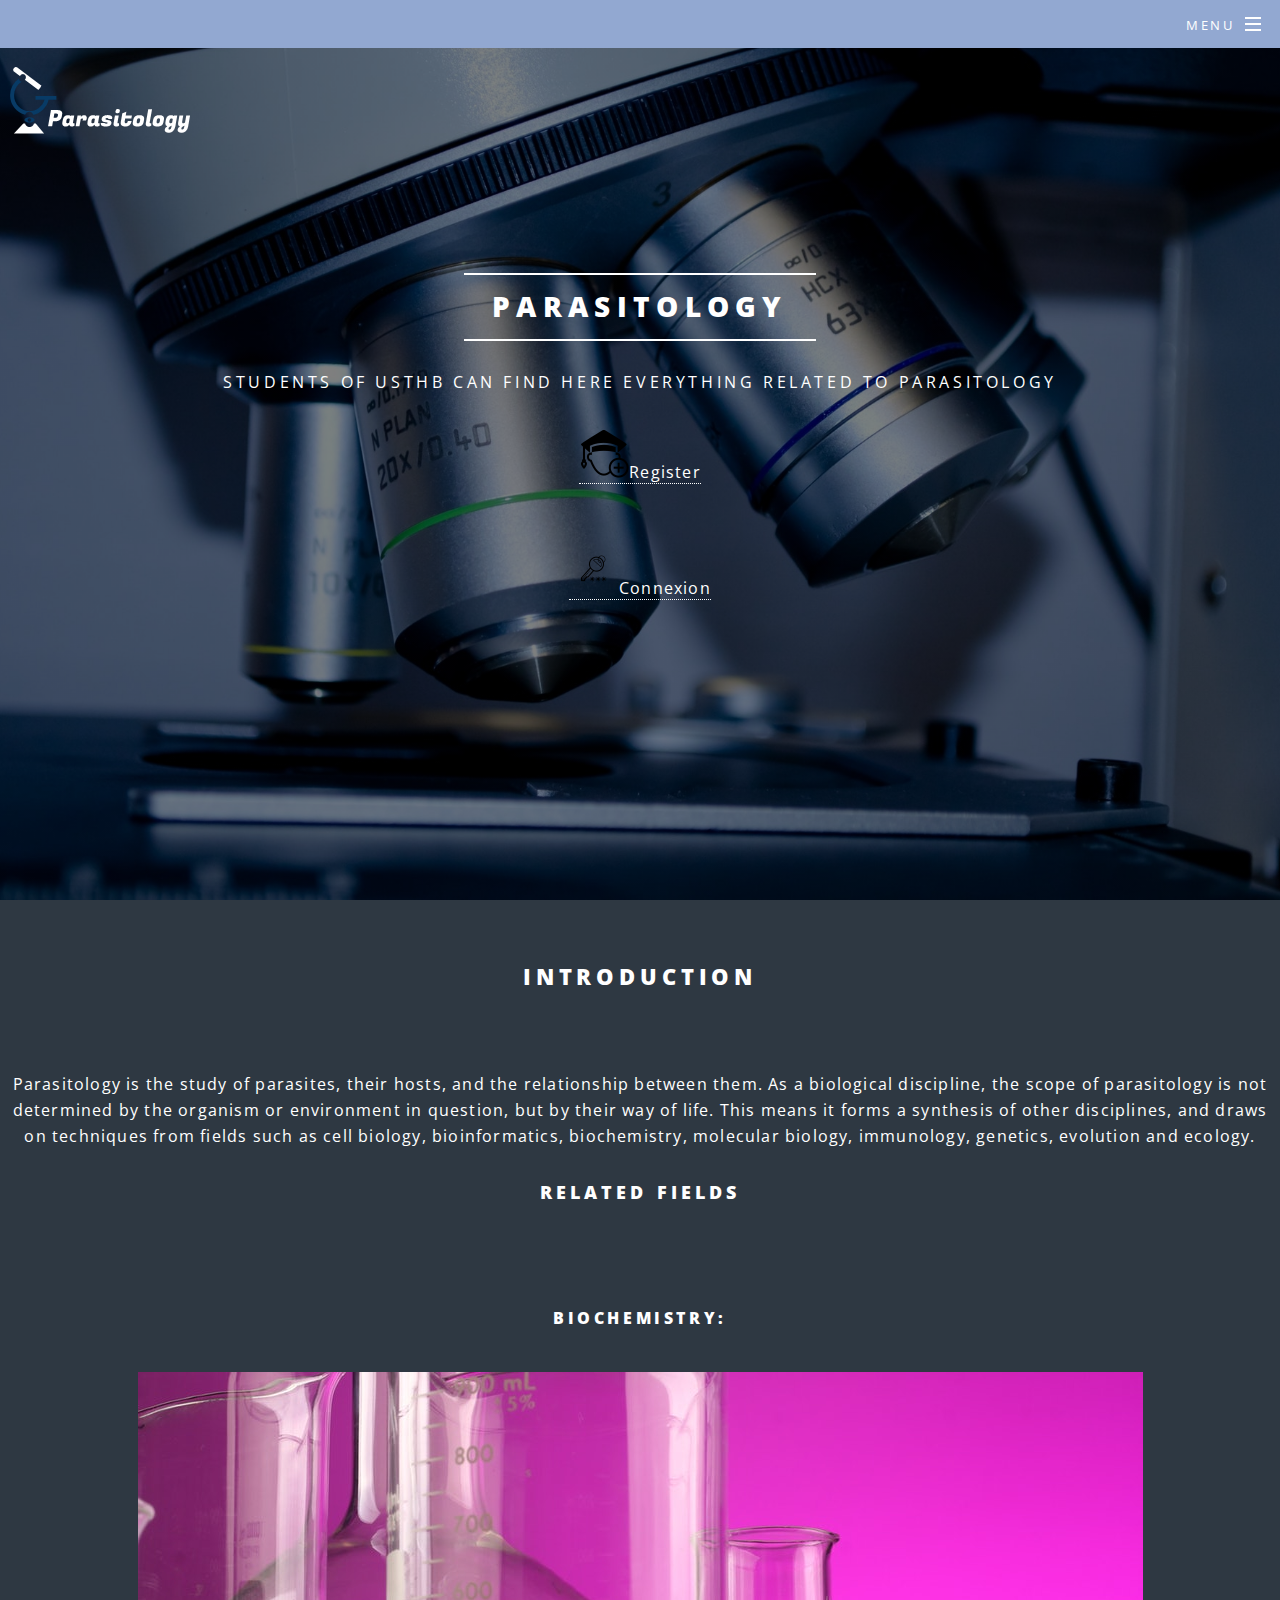
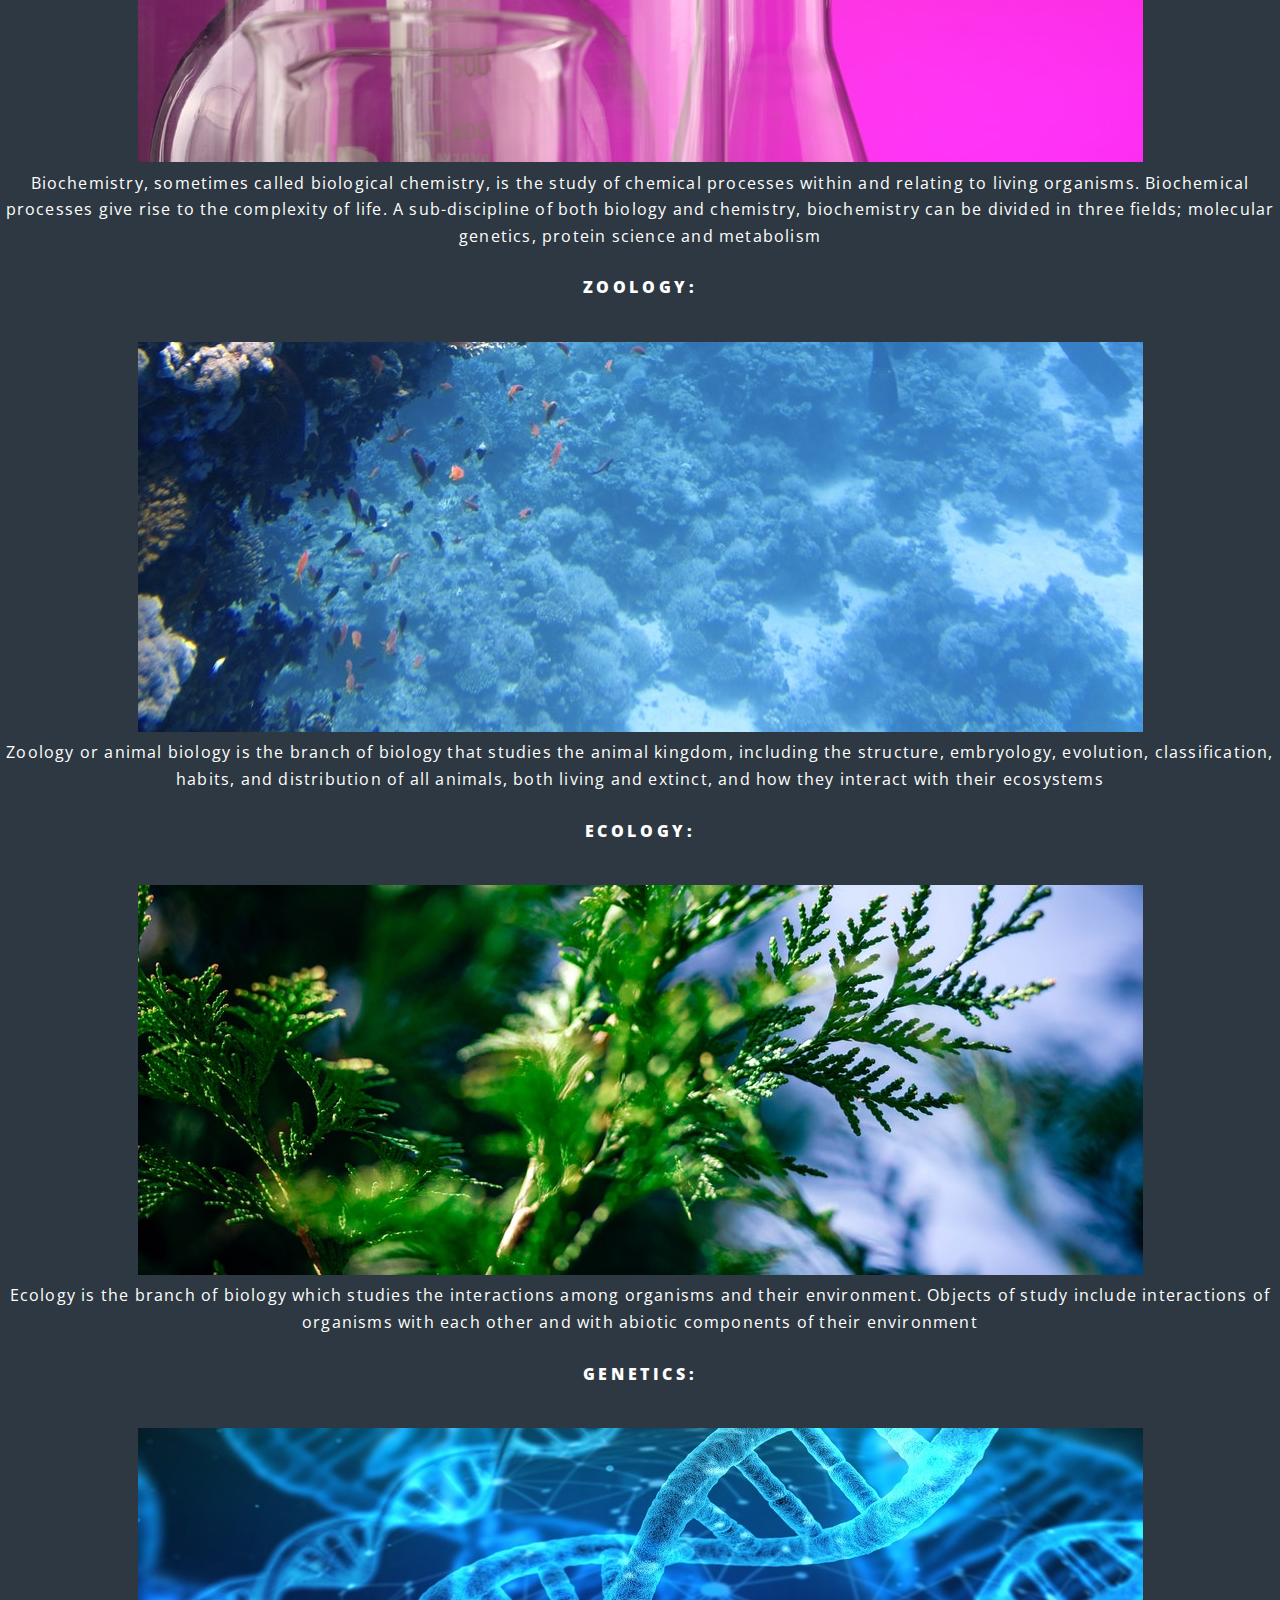
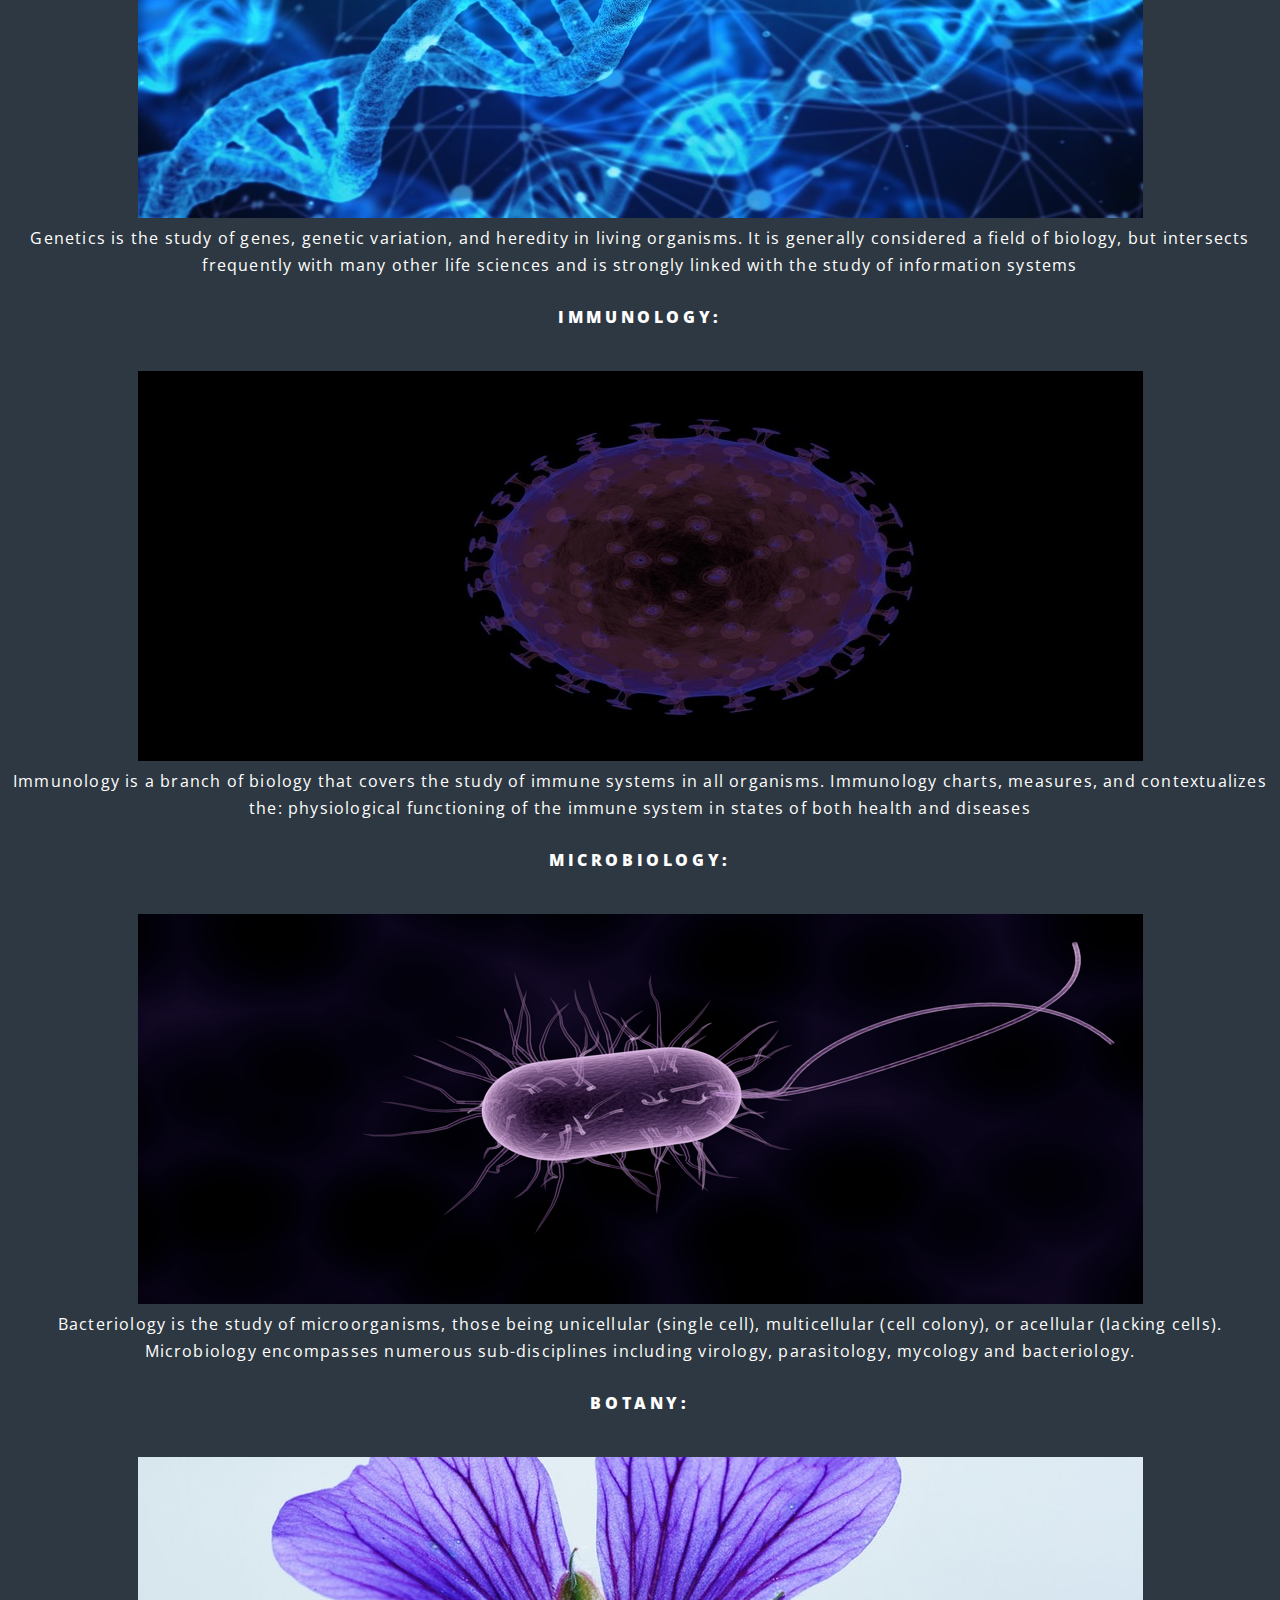
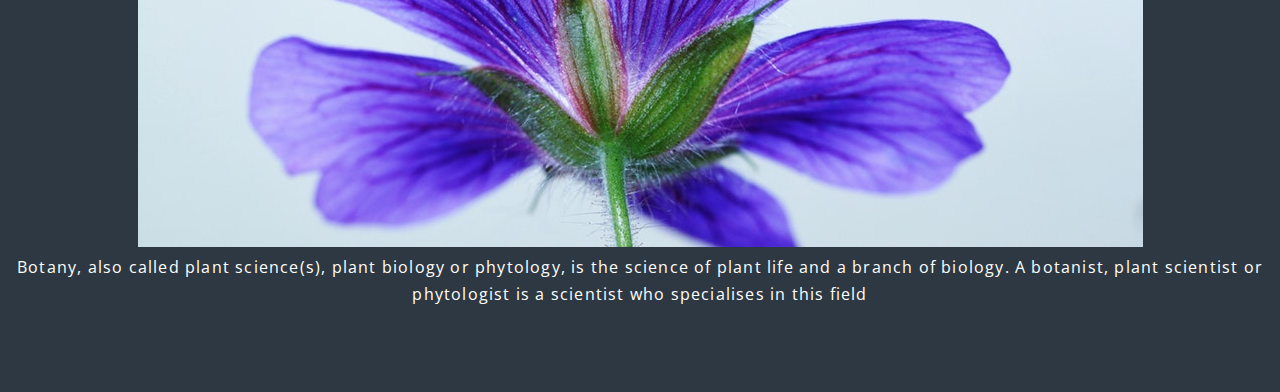
<file: index.html>
<?php 


session_start();

 ?>








<!DOCTYPE HTML>
<html>
	<head>
		<title>Parasitology</title>
		<meta charset="utf-8" />
		<meta name="viewport" content="width=device-width, initial-scale=1" />
		<link rel="stylesheet" href="assets/css/main.css" />

	</head>
	<body class="landing">
 
			<div id="page-wrapper">
				<script async src="//pagead2.googlesyndication.com/pagead/js/adsbygoogle.js"></script>
<script>
  (adsbygoogle = window.adsbygoogle || []).push({
    google_ad_client: "ca-pub-7502949556796776",
    enable_page_level_ads: true
  });
</script>

					<header id="header" class="alt">
					<h1><a href="index.php"</a></h1>
					    <img src="images/logo.png">
						<nav id="nav">
							<ul>
								<li class="special">
									<a href="#menu" class="menuToggle"><span>Menu</span></a>
									<div id="menu">
										<ul>
											<li><a href="index.php">Home</a></li>
											<li><a href="REJOIGNIEZ-NOUS.html">Modules of the first semester</a></li>
											<li><a href="QUI SOMMES-NOUS.html">Chat</a></li>
											<li><a href="CONTACTEZ-NOUS.html">Contact us</a></li>
											<li><a href="profil.php">Profil</a></li>
											<li><a href="deconnexion.php">Log out</a></li>
											<li><a href="indexus.php">Forum</a></li>
										</ul>
									</div>
								</li>
							</ul>
						</nav>
					</header>
					<section id="banner">
						<div class="inner">
	 
							<h2>Parasitology</h2>
							<p>Students of usthb can find here everything related to parasitology
							</p>
							<div id="iPng">
                            <a href="register.php"><img class="logo" src="images/add.png">Register</a>
                            <p>&nbsp;</p>
                            <a href="connexion.php"><img class="logo" src="images/find.png">Connexion</a>	
							</div>
						</div>
						</br>
					</section> 
					<section id="two" class="wrapper alt style2">


				<center><p>
          <br><H2><font color="#fff">Introduction</font></H2><br><br>
         Parasitology is the study of parasites, their hosts, and the relationship between them. As a biological discipline, the scope of parasitology is not determined by the organism or environment in question, but by their way of life. This means it forms a synthesis of other disciplines, and draws on techniques from fields such as cell biology, bioinformatics, biochemistry, molecular biology, immunology, genetics, evolution and ecology.
         <br><br><h3><font color="#fff">Related fields</font></h3><br><br>
        <br><H4> Biochemistry:</H4> </br>
         <img src="images/biochemistry.jpeg"><br> Biochemistry, sometimes called biological chemistry, is the study of chemical processes within and relating to living organisms. Biochemical processes give rise to the complexity of life. A sub-discipline of both biology and chemistry, biochemistry can be divided in three fields; molecular genetics, protein science and metabolism </br></img>
                           
                            <br><H4>Zoology:</H4></br>
                            <img src="images/biodiversity.jpeg"><br>Zoology or animal biology is the branch of biology that studies the animal kingdom, including the structure, embryology, evolution, classification, habits, and distribution of all animals, both living and extinct, and how they interact with their ecosystems</br></img>
                            <br><H4>Ecology:</H4></br>
                            <img src="images/ecology.jpeg"><br>Ecology is the branch of biology which studies the interactions among organisms and their environment. Objects of study include interactions of organisms with each other and with abiotic components of their environment</br></img>
                            <br><H4> Genetics:</H4></br>
                            <img src="images/genetics.jpg"><br>Genetics is the study of genes, genetic variation, and heredity in living organisms. It is generally considered a field of biology, but intersects frequently with many other life sciences and is strongly linked with the study of information systems</br></img>	
                            <br><H4>Immunology:</H4></br>
                            <img src="images/immunology.jpg"><br>Immunology is a branch of biology that covers the study of immune systems in all organisms. Immunology charts, measures, and contextualizes the: physiological functioning of the immune system in states of both health and diseases</br></img>
                            <br><H4>Microbiology:</H4> </br>
                            <img src="images/microbiology.png"><br>Bacteriology is the study of microorganisms, those being unicellular (single cell), multicellular (cell colony), or acellular (lacking cells). Microbiology encompasses numerous sub-disciplines including virology, parasitology, mycology and bacteriology.</br></img>
                            <br><H4>Botany: </H4></br>
                            <img src="images/botany.jpeg"><br>Botany, also called plant science(s), plant biology or phytology, is the science of plant life and a branch of biology. A botanist, plant scientist or phytologist is a scientist who specialises in this field</br></img>
        
         

         <br><br>
      </p></center>
					

			</div>
			

		
			<script src="assets/js/jquery.min.js"></script>
			<script src="assets/js/jquery.scrollex.min.js"></script>
			<script src="assets/js/jquery.scrolly.min.js"></script>
			<script src="assets/js/skel.min.js"></script>
			<script src="assets/js/util.js"></script>
			
			<script src="assets/js/main.js"></script>

	</body>
</html>
</file>
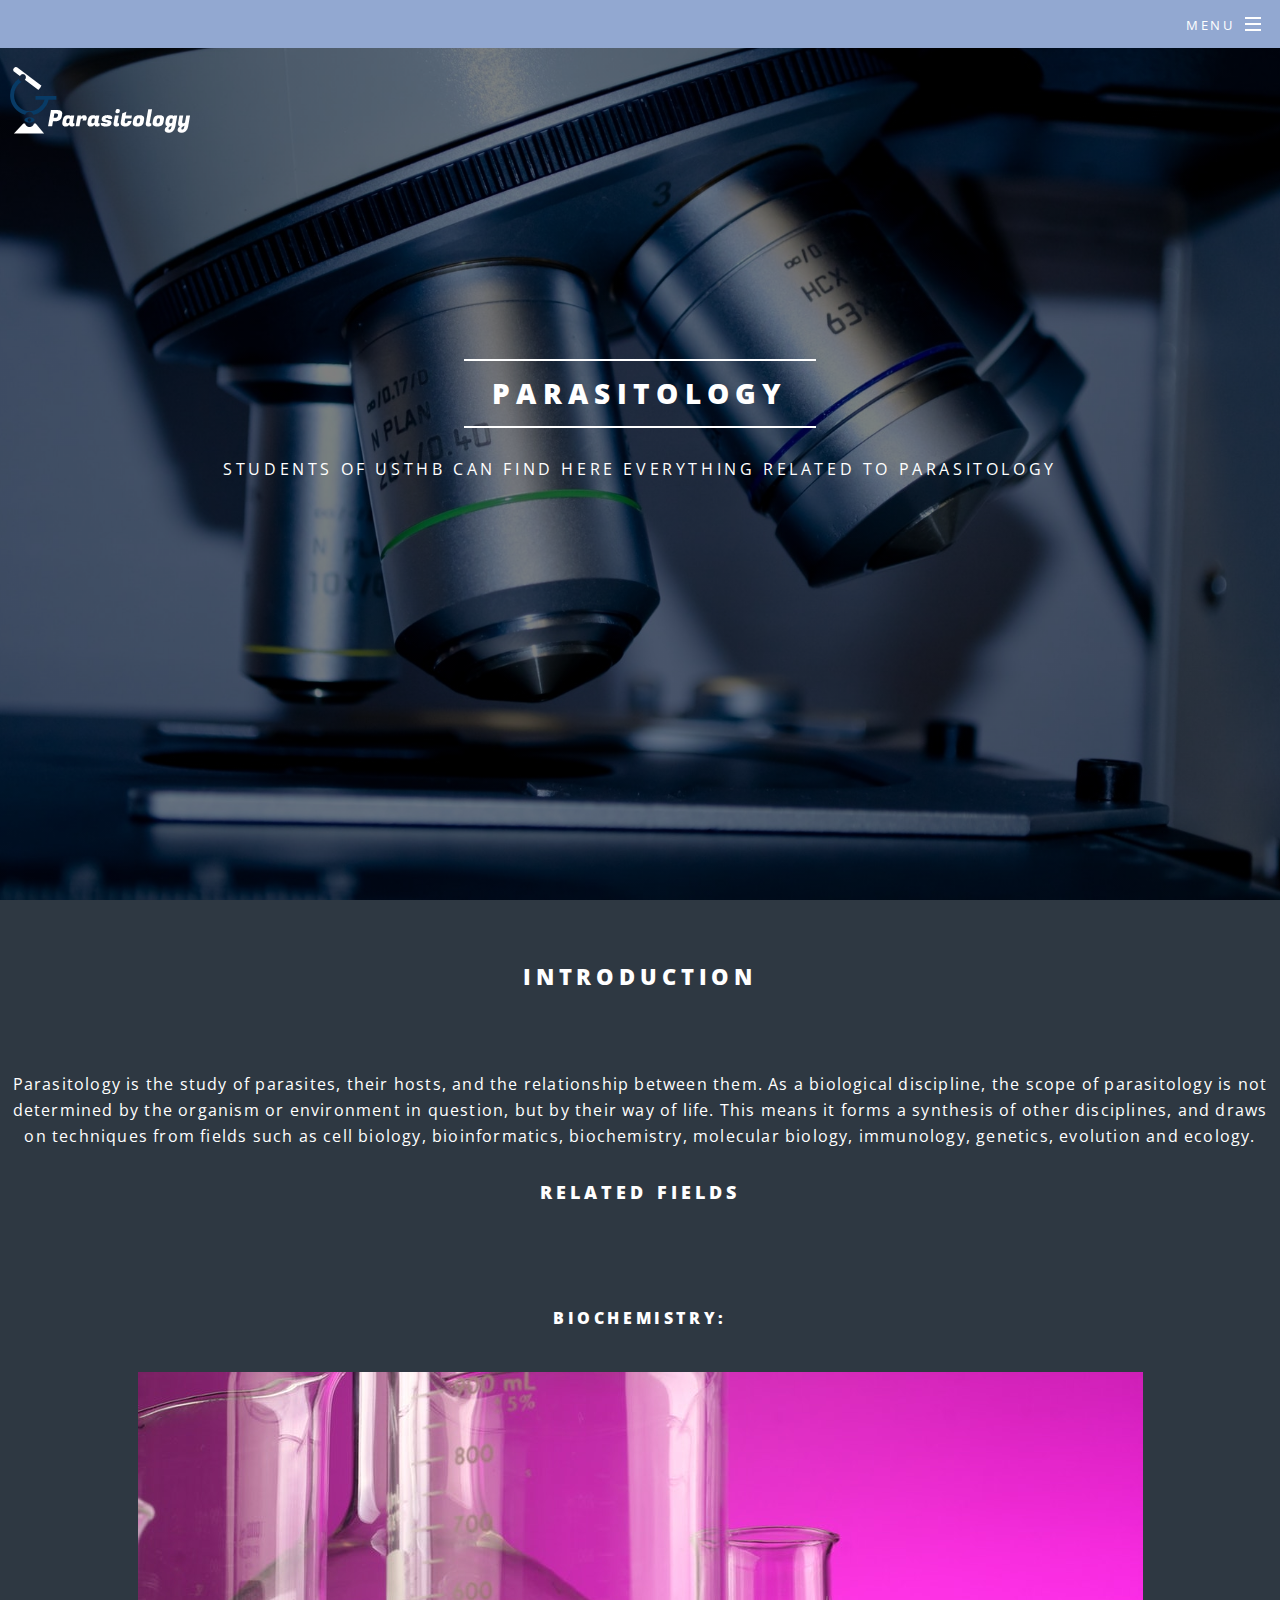
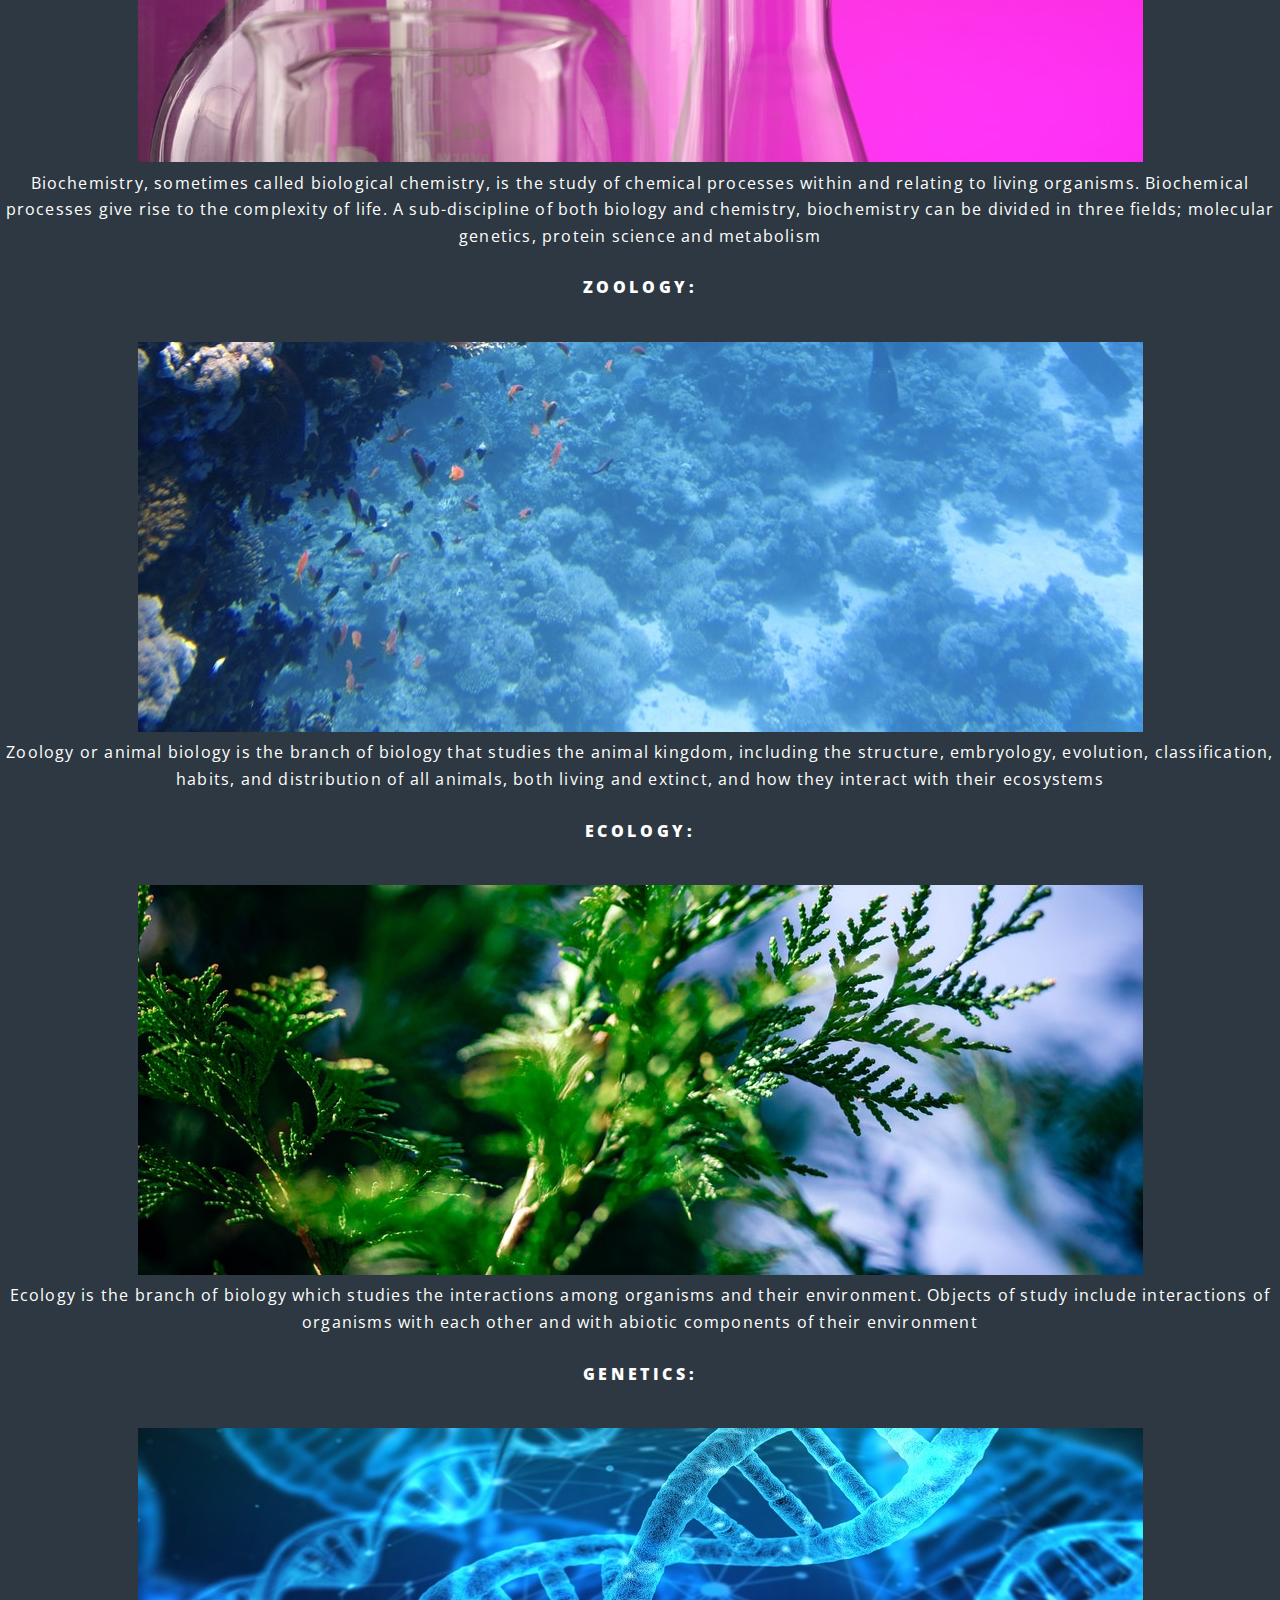
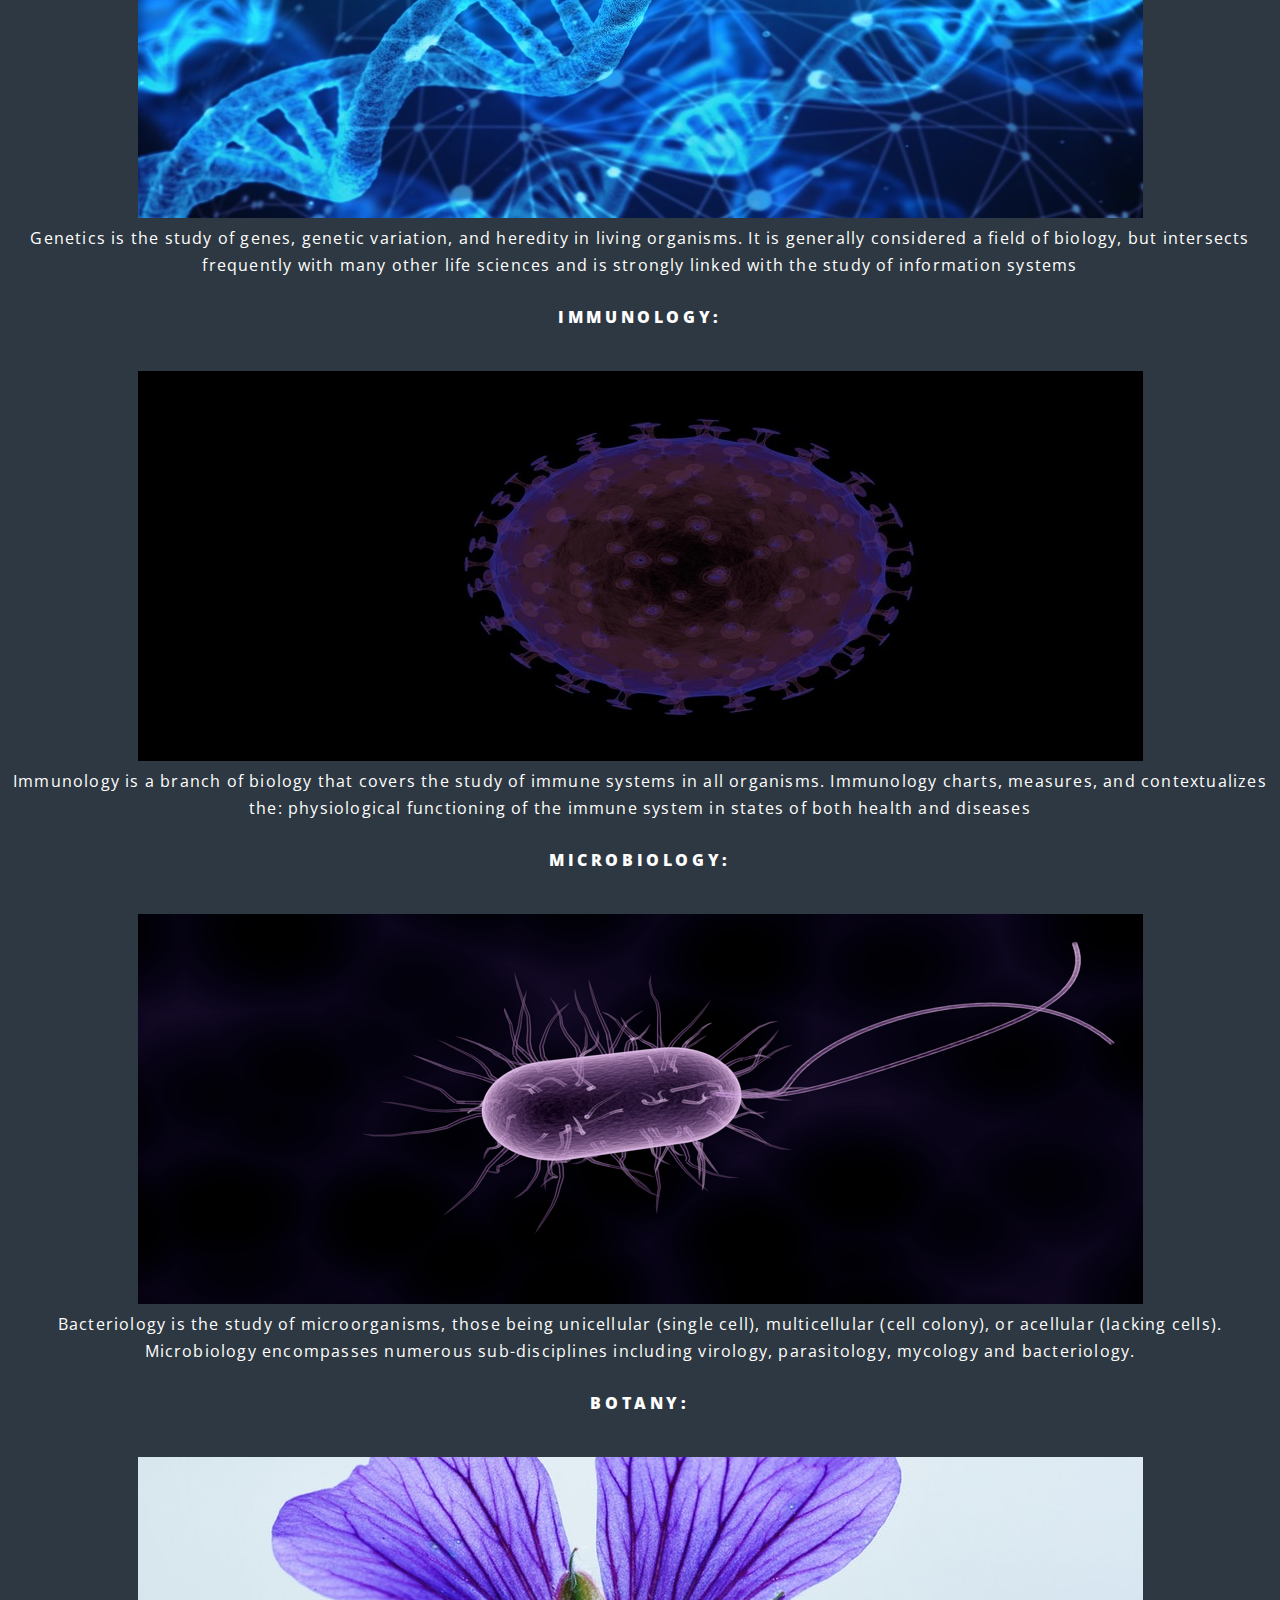
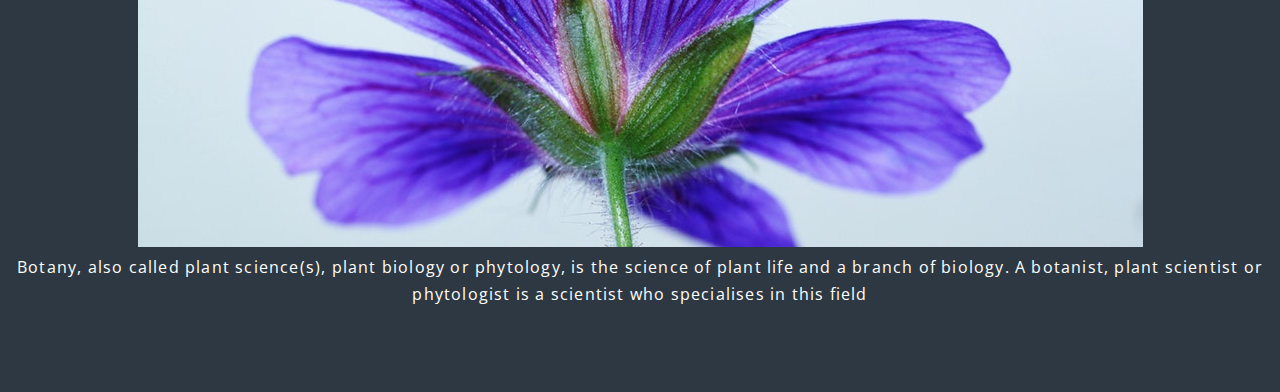
<file: ACCEUIL.html>
<!DOCTYPE HTML>
<html>
	<head>
		<title>Parasitology</title>
		<meta charset="utf-8" />
		<meta name="viewport" content="width=device-width, initial-scale=1" />
		<link rel="stylesheet" href="assets/css/main.css" />

	</head>
	<body class="landing">
 
			<div id="page-wrapper">

					<header id="header" class="alt">
					<h1><a href="ACCEUIL.html"</a></h1>
					    <img src="images/logo.png">
						<nav id="nav">
							<ul>
								<li class="special">
									<a href="#menu" class="menuToggle"><span>Menu</span></a>
									<div id="menu">
										<ul>
											<li><a href="ACCEUIL.html">Home</a></li>
											<li><a href="REJOIGNIEZ-NOUS.html">Modules of the first semester</a></li>
											<li><a href="QUI SOMMES-NOUS.html">Chat</a></li>
											<li><a href="CONTACTEZ-NOUS.html">Contact us</a></li>
										</ul>
									</div>
								</li>
							</ul>
						</nav>
					</header>
					<section id="banner">
						<div class="inner">
	 
							<h2>Parasitology</h2>
							<p>Students of usthb can find here everything related to parasitology
							</p>
							
						</div>
						</br>
					</section> 
					<section id="two" class="wrapper alt style2">


				<center><p>
          <br><H2><font color="#fff">Introduction</font></H2><br><br>
         Parasitology is the study of parasites, their hosts, and the relationship between them. As a biological discipline, the scope of parasitology is not determined by the organism or environment in question, but by their way of life. This means it forms a synthesis of other disciplines, and draws on techniques from fields such as cell biology, bioinformatics, biochemistry, molecular biology, immunology, genetics, evolution and ecology.
         <br><br><h3><font color="#fff">Related fields</font></h3><br><br>
        <br><H4> Biochemistry:</H4> </br>
         <img src="images/biochemistry.jpeg"><br> Biochemistry, sometimes called biological chemistry, is the study of chemical processes within and relating to living organisms. Biochemical processes give rise to the complexity of life. A sub-discipline of both biology and chemistry, biochemistry can be divided in three fields; molecular genetics, protein science and metabolism </br></img>
                           
                            <br><H4>Zoology:</H4></br>
                            <img src="images/biodiversity.jpeg"><br>Zoology or animal biology is the branch of biology that studies the animal kingdom, including the structure, embryology, evolution, classification, habits, and distribution of all animals, both living and extinct, and how they interact with their ecosystems</br></img>
                            <br><H4>Ecology:</H4></br>
                            <img src="images/ecology.jpeg"><br>Ecology is the branch of biology which studies the interactions among organisms and their environment. Objects of study include interactions of organisms with each other and with abiotic components of their environment</br></img>
                            <br><H4> Genetics:</H4></br>
                            <img src="images/genetics.jpg"><br>Genetics is the study of genes, genetic variation, and heredity in living organisms. It is generally considered a field of biology, but intersects frequently with many other life sciences and is strongly linked with the study of information systems</br></img>	
                            <br><H4>Immunology:</H4></br>
                            <img src="images/immunology.jpg"><br>Immunology is a branch of biology that covers the study of immune systems in all organisms. Immunology charts, measures, and contextualizes the: physiological functioning of the immune system in states of both health and diseases</br></img>
                            <br><H4>Microbiology:</H4> </br>
                            <img src="images/microbiology.png"><br>Bacteriology is the study of microorganisms, those being unicellular (single cell), multicellular (cell colony), or acellular (lacking cells). Microbiology encompasses numerous sub-disciplines including virology, parasitology, mycology and bacteriology.</br></img>
                            <br><H4>Botany: </H4></br>
                            <img src="images/botany.jpeg"><br>Botany, also called plant science(s), plant biology or phytology, is the science of plant life and a branch of biology. A botanist, plant scientist or phytologist is a scientist who specialises in this field</br></img>
        
         

         <br><br>
      </p></center>
					

			</div>
			

		
			<script src="assets/js/jquery.min.js"></script>
			<script src="assets/js/jquery.scrollex.min.js"></script>
			<script src="assets/js/jquery.scrolly.min.js"></script>
			<script src="assets/js/skel.min.js"></script>
			<script src="assets/js/util.js"></script>
			
			<script src="assets/js/main.js"></script>

	</body>
</html>
</file>
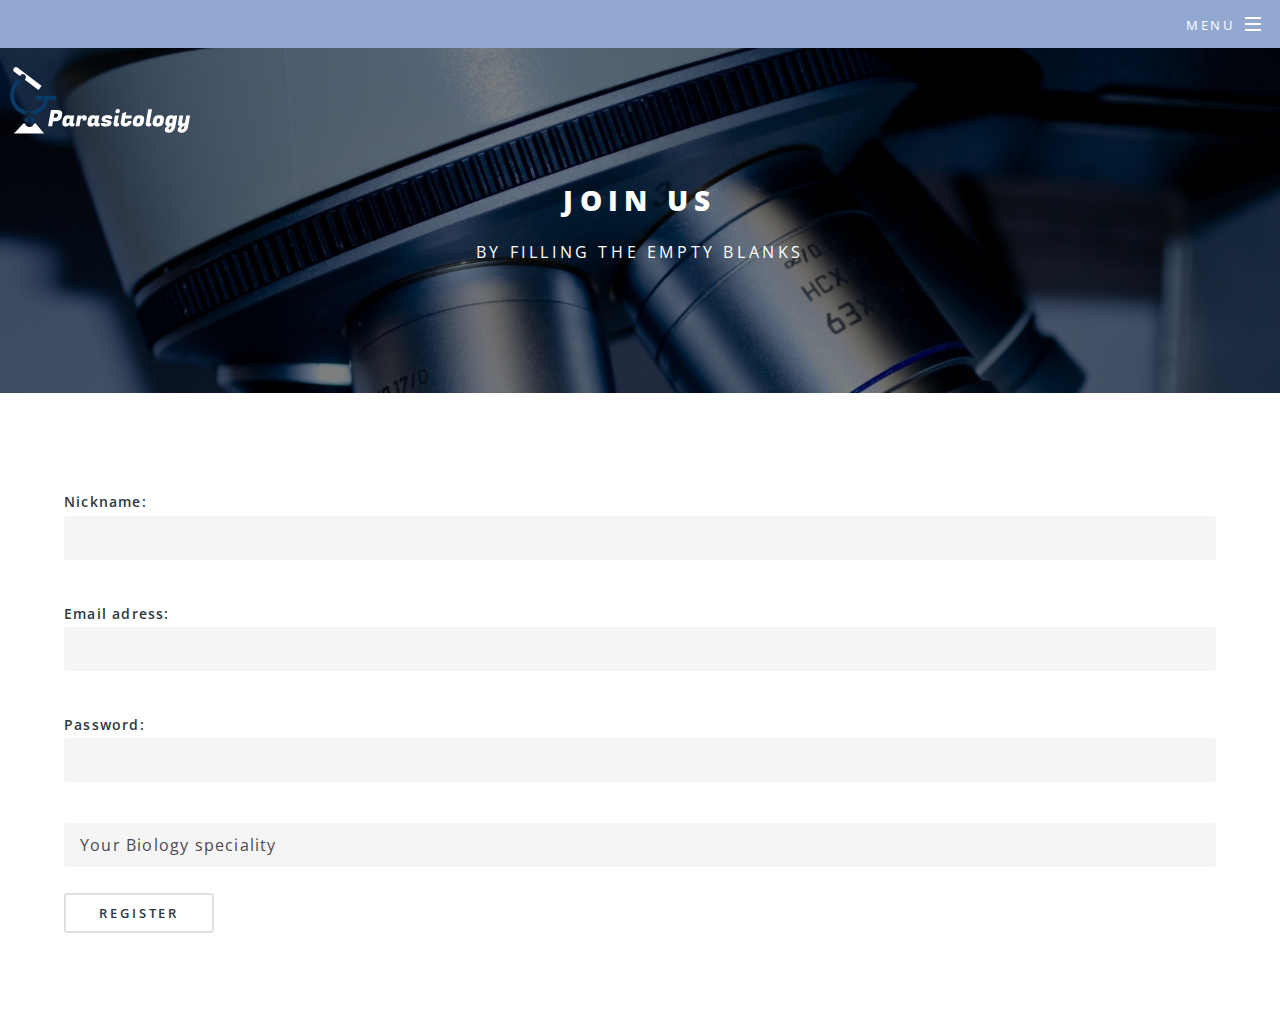
<file: add_donor.html>
<!DOCTYPE HTML>


<html>
	<head>
		<title>Parasitology</title>
		<meta charset="utf-8" />
		<meta name="viewport" content="width=device-width, initial-scale=1" />
		<link rel="stylesheet" href="assets/css/main.css" />

	</head>
	<body>

			<div id="page-wrapper">

				<header id="header" class="alt">
					<h1><a href="ACCEUIL.html"</a></h1>
					    <img src="images/logo.png">
						<nav id="nav">
							<ul>
								<li class="special">
									<a href="#menu" class="menuToggle"><span>Menu</span></a>
									<div id="menu">
										<ul>
											<li><a href="ACCEUIL.html">Home</a></li>
											<li><a href="REJOIGNIEZ-NOUS.html">Modules of the first semester</a></li>
											<li><a href="QUI SOMMES-NOUS.html">Chat</a></li>
											<li><a href="CONTACTEZ-NOUS.html">Contact us</a></li>
										</ul>
									</div>
								</li>
							</ul>
						</nav>
					</header>

			
					<article id="main">
						<header>
							<h2>Join us</h2>
							<p>by filling the empty blanks</p>
						</header>
						<section class="wrapper style5">
							<div class="inner">
                        <form method="post" action="traitement.php">
                         <label>Nickname: <input type="text" name="pseudo"/></label><br/>
                         <label>Email adress: <input type="text" name="email"/></label><br/>
                         <label>Password: <input type="password" name="passe"/></label><br/>
                                                                     



                         
                    
    <select name="Wilaya" id="Wilaya">
          <option value="">Your Biology speciality</option>
          <option value="Biochem">Biochemistry</option><option value="Biotech">Biotechnology</option><option value="Microbio">Microbiology</option><option value="genet">Genetics</option><option value="Parasito">Parasitology</option><option value="Vegbio">Vegetable biology</option><option value="Abio">Animal Biology</option><option value="eco">Ecology</option><option value="anup">Nutrition</option><option value="bema">Biology and ecology of the aquatic environment</option><option value="bd">Development biology</option></select><br/>


                         <input type="submit" value="Register"/>
                        </form>								
						</section>
					</article>

				


			</div>

		<!-- Scripts -->
			<script src="assets/js/jquery.min.js"></script>
			<script src="assets/js/jquery.scrollex.min.js"></script>
			<script src="assets/js/jquery.scrolly.min.js"></script>
			<script src="assets/js/skel.min.js"></script>
			<script src="assets/js/util.js"></script>
			<!--[if lte IE 8]><script src="assets/js/ie/respond.min.js"></script><![endif]-->
			<script src="assets/js/main.js"></script>

	</body>
</html>
</file>
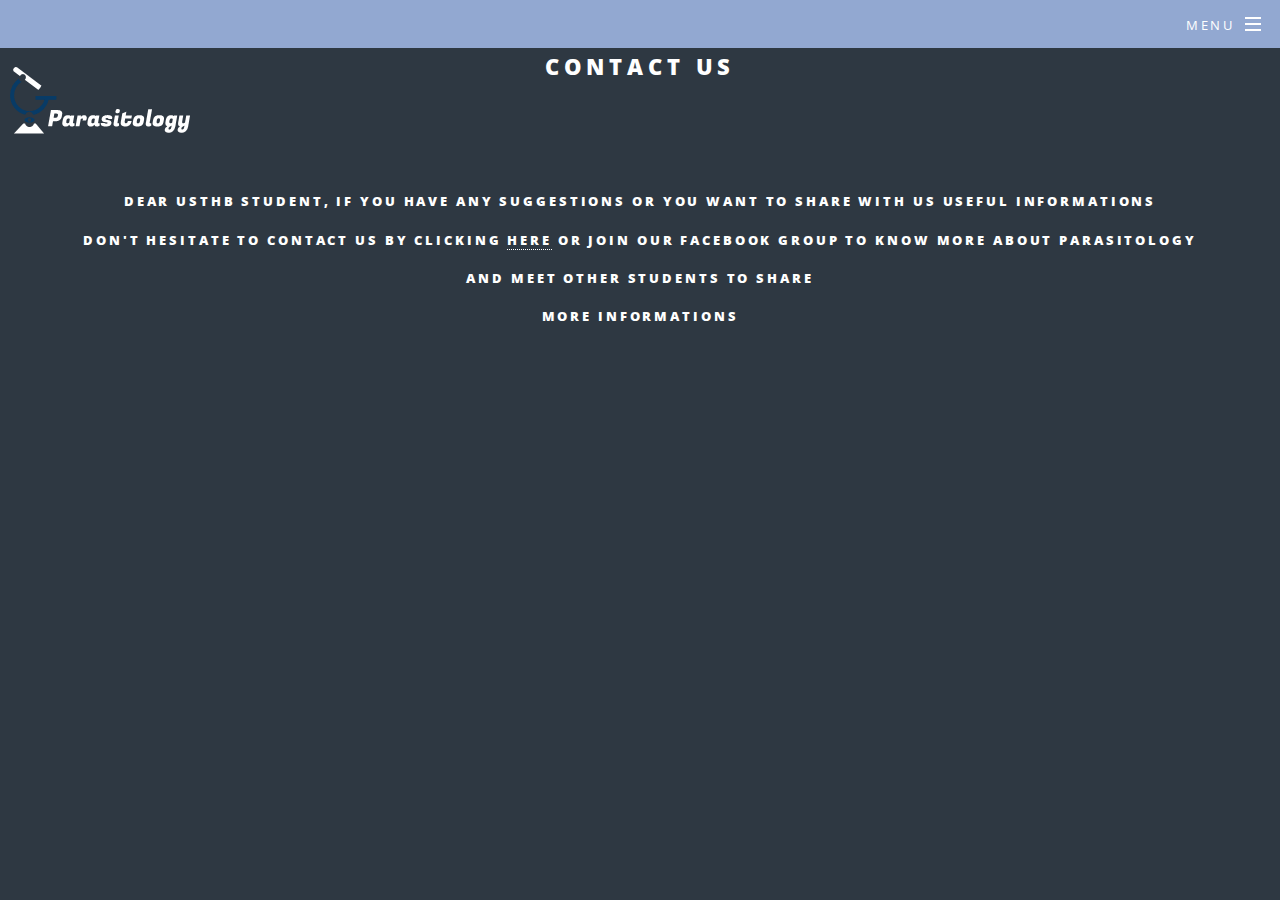
<file: CONTACTEZ-NOUS.html>
<!DOCTYPE HTML>
<html>
	<head>
		<title>Parasitology</title>
		<meta charset="utf-8" />
		<meta name="viewport" content="width=device-width, initial-scale=1" />
		<link rel="stylesheet" href="assets/css/main.css" />

	</head>
	<body>

			<div id="page-wrapper">

				<header id="header" class="alt">
					<h1><a href="index.php"</a></h1>
					    <img src="images/logo.png">
						<nav id="nav">
							<ul>
								<li class="special">
									<a href="#menu" class="menuToggle"><span>Menu</span></a>
									<div id="menu">
										<ul>
											                                            <li><a href="index.php">Home</a></li>
											<li><a href="REJOIGNIEZ-NOUS.html">Modules of the first semester</a></li>
											<li><a href="QUI SOMMES-NOUS.html">Chat</a></li>
											<li><a href="CONTACTEZ-NOUS.html">Contact us</a></li>
											<li><a href="profil.php">Profil</a></li>
											<li><a href="deconnexion.php">Log out</a></li>
										</ul>
									</div>
								</li>
							</ul>
						</nav>
					</header>
                    <center><h2>Contact us</h2></center></br>
                 <center><p><br><h5>Dear usthb student, if you have any suggestions or you want to share with us useful informations</br> 
                 	<br>don't hesitate to contact us by clicking <a href="https://www.123formbuilder.com/form-4208253/visitor-interaction-form">Here</a> or join our facebook group to know more about parasitology</br><br> and meet other students to share</br><br>
                 more informations</br></h5></p></center>


                      
					<script src="assets/js/jquery.min.js"></script>
			<script src="assets/js/jquery.scrollex.min.js"></script>
			<script src="assets/js/jquery.scrolly.min.js"></script>
			<script src="assets/js/skel.min.js"></script>
			<script src="assets/js/util.js"></script>
			<!--[if lte IE 8]><script src="assets/js/ie/respond.min.js"></script><![endif]-->
			<script src="assets/js/main.js"></script>

	</body>
</html>
</file>
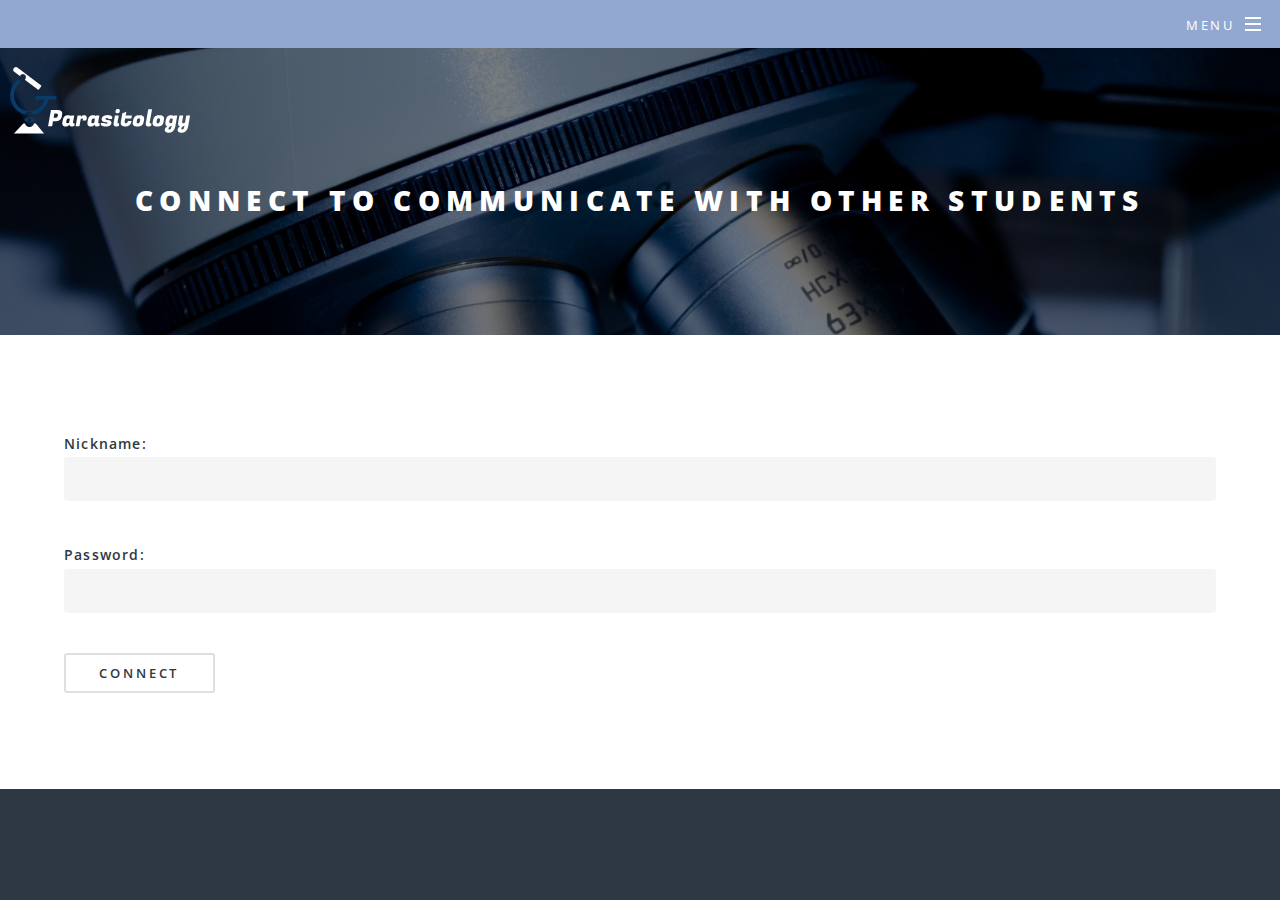
<file: private.html>
<!DOCTYPE HTML>
		<html>
	<head>
		<title>Parasitology</title>
		<meta charset="utf-8" />
		<meta name="viewport" content="width=device-width, initial-scale=1" />
		<link rel="stylesheet" href="assets/css/main.css" />

	</head>
	<body>

		
			<div id="page-wrapper">

				
					<header id="header" class="alt">
					<h1><a href="ACCEUIL.html"</a></h1>
					    <img src="images/logo.png">
						<nav id="nav">
							<ul>
								<li class="special">
									<a href="#menu" class="menuToggle"><span>Menu</span></a>
									<div id="menu">
										<ul>
											<li><a href="ACCEUIL.html">Home</a></li>
											<li><a href="REJOIGNIEZ-NOUS.html">Modules of the first semester</a></li>
											<li><a href="QUI SOMMES-NOUS.html">Forum</a></li>
											<li><a href="CONTACTEZ-NOUS.html">Contact us</a></li>
										</ul>
									</div>
								</li>
							</ul>
						</nav>
					</header>

			
					<article id="main">
						<header>
							<h2>Connect to communicate with other students</h2>							
						</header>
						<section class="wrapper style5">
							<div class="inner">
							<form method="post" action="index.php">
                         <label>Nickname: <input type="text" name="pseudo"/></label><br/>
                         <label>Password: <input type="password" name="passe"/></label><br/>
                          <input type="submit" value="Connect"/>
							</div>
							</form>
						</section>
					</article>

	
					

			</div>


			<script src="assets/js/jquery.min.js"></script>
			<script src="assets/js/jquery.scrollex.min.js"></script>
			<script src="assets/js/jquery.scrolly.min.js"></script>
			<script src="assets/js/skel.min.js"></script>
			<script src="assets/js/util.js"></script>

			<script src="assets/js/main.js"></script>

	</body>
</html>
</file>
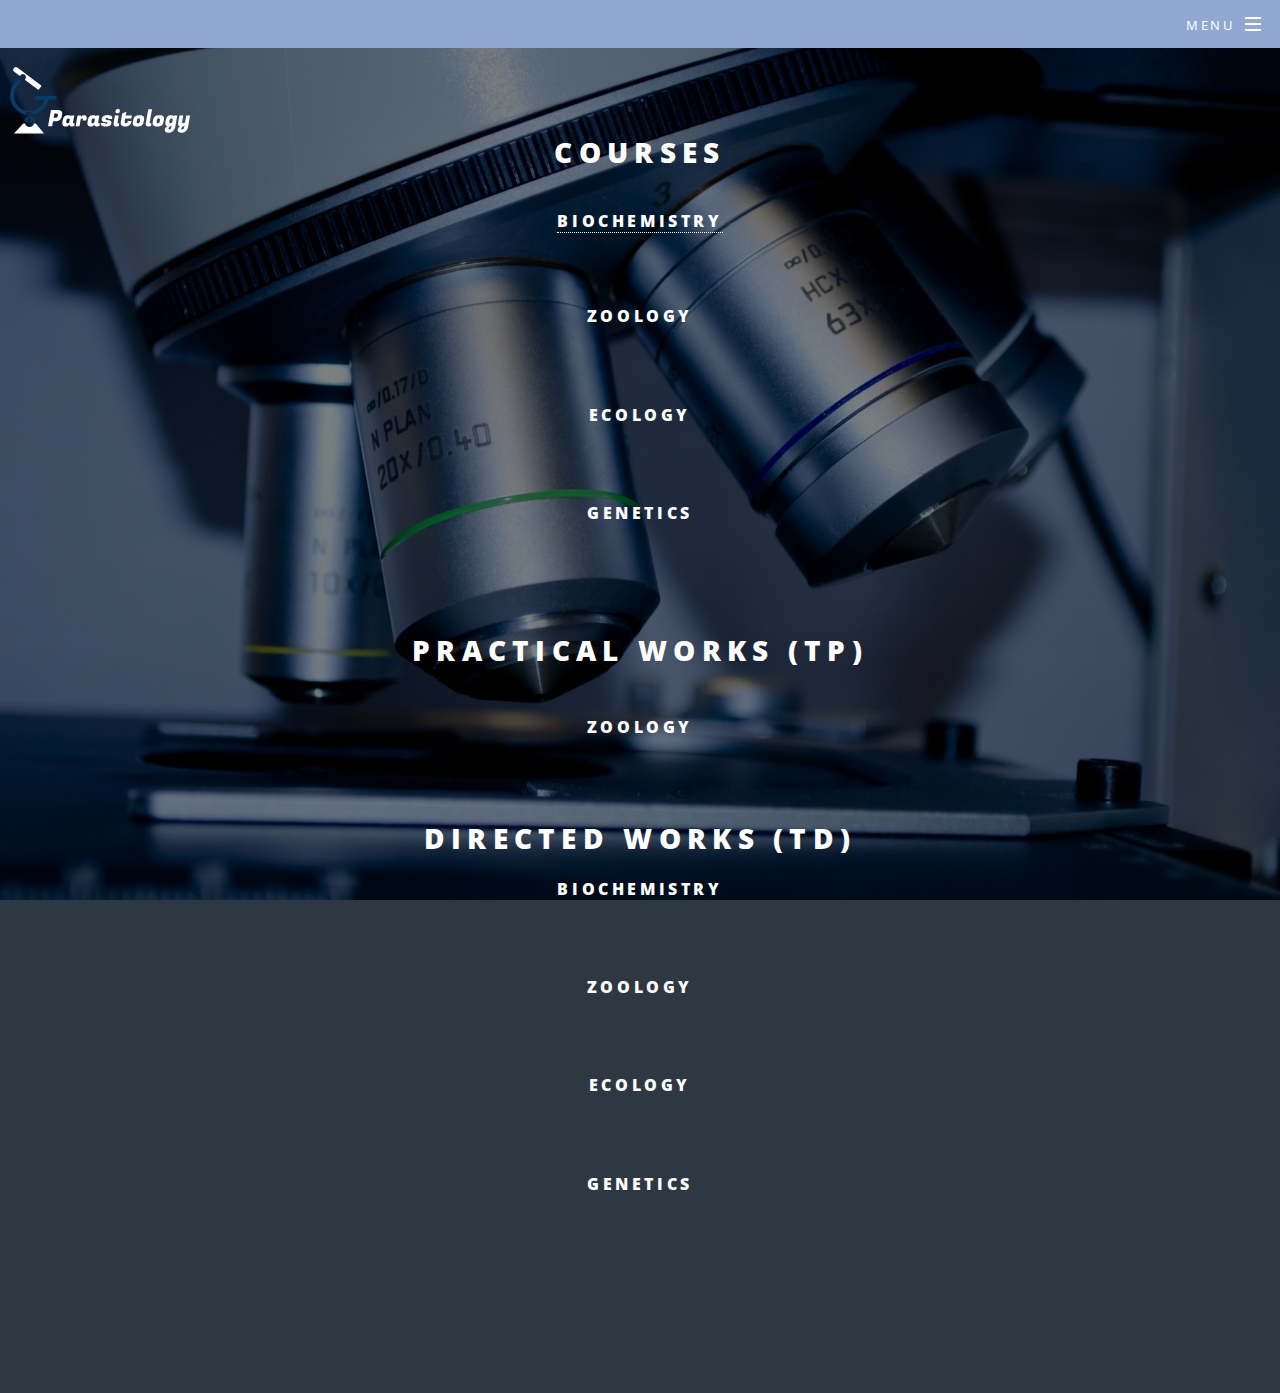
<file: REJOIGNIEZ-NOUS.html>
<!DOCTYPE HTML>
<html>
	<head>
		<title>Parasitology</title>
		<meta charset="utf-8" />
		<meta name="viewport" content="width=device-width, initial-scale=1" />
		<link rel="stylesheet" href="assets/css/main.css" />

	</head>
	<body class="landing">

			<div id="page-wrapper">

					<header id="header" class="alt">
					<h1><a href="index.php"></a></h1>
					    <img src="images/logo.png">
						<nav id="nav">
							<ul>
								<li class="special">
									<a href="#menu" class="menuToggle"><span>Menu</span></a>
									<div id="menu">
										<ul>
											                                            <li><a href="index.php">Home</a></li>
											<li><a href="REJOIGNIEZ-NOUS.html">Modules of the first semester</a></li>
											<li><a href="QUI SOMMES-NOUS.html">Chat</a></li>
											<li><a href="CONTACTEZ-NOUS.html">Contact us</a></li>
											<li><a href="profil.php">Profil</a></li>
											<li><a href="deconnexion.php">Log out</a></li>
										</ul>
									</div>
								</li>
							</ul>
						</nav>
					</header>
                        <article id="main">
						<header>
						<h2>Courses</h2>	
							
							
		<p>
			
			                <a href="/Cours/biochemistry.pdf" download><h4>Biochemistry</h4></a>
			                <p>&nbsp;</p>
							<a href="/Cours/zoology.pdf" download><h4>Zoology</h4></a>
							<p>&nbsp;</p>
							<a href="/Cours/ecology.pdf" download><h4>Ecology</h4></a>
							<p>&nbsp;</p>
							<a href="/Cours/genetics.pdf" download><h4>Genetics</h4></a>
             
		    <p>&nbsp;</p>
		    	<br><h2>Practical works (Tp) </h2></br>
		    	
							<a href="/images/zoologytp.pdf" download><h4>Zoology</h4></a>
							<p>&nbsp;</p>

							<h2>Directed works (Td)</h2>
							<a href="/images/biochemistrytd.pdf" download><h4>Biochemistry</h4></a>
			                <p>&nbsp;</p>
							<a href="/images/zoologytd.pdf" download><h4>Zoology</h4></a>
							<p>&nbsp;</p>
							<a href="/images/ecologytd.pdf" download><h4>Ecology</h4></a>
							<p>&nbsp;</p>
							<a href="/images/geneticstd.pdf" download><h4>Genetics</h4></a>



							
		    

   
    
        
         
         <br><br>
      </p>
			<script src="assets/js/jquery.min.js"></script>
			<script src="assets/js/jquery.scrollex.min.js"></script>
			<script src="assets/js/jquery.scrolly.min.js"></script>
			<script src="assets/js/skel.min.js"></script>
			<script src="assets/js/util.js"></script>
			<script src="assets/js/main.js"></script>


	</body>
</html>
</file>
<file: assets/css/main.css>
@import url(font-awesome.min.css);
@import url("https://fonts.googleapis.com/css?family=Open+Sans:400,400italic,600,600italic,800,800italic");


	html, body, div, span, applet, object, iframe, h1, h2, h3, h4, h5, h6, p, blockquote, pre, a, abbr, acronym, address, big, cite, code, del, dfn, em, img, ins, kbd, q, s, samp, small, strike, strong, sub, sup, tt, var, b, u, i, center, dl, dt, dd, ol, ul, li, fieldset, form, label, legend, table, caption, tbody, tfoot, thead, tr, th, td, article, aside, canvas, details, embed, figure, figcaption, footer, header, hgroup, menu, nav, output, ruby, section, summary, time, mark, audio, video {
		margin: 0;
		padding: 0;
		border-left: 6px solid red;
		border-right: 6px solid red;
        border: 0; 
		font-size: 100%;
		font: inherit;
		vertical-align: baseline;
	}

	article, aside, details, figcaption, figure, footer, header, hgroup, menu, nav, section {
		display: block;
	}

	body {
		line-height: 1;
	}

	ol, ul {
		list-style: none;
	}

	blockquote, q {
		quotes: none;
	}

	blockquote:before, blockquote:after, q:before, q:after {
		content: '';
		content: none;
	}

	table {
		border-collapse: collapse;
		border-spacing: 0;
	}

	body {
		-webkit-text-size-adjust: none;
	}

/* Box Model */

	*, *:before, *:after {
		-moz-box-sizing: border-box;
		-webkit-box-sizing: border-box;
		box-sizing: border-box;
	}

/* Grid */

	.row {
		border-bottom: solid 1px transparent;
		-moz-box-sizing: border-box;
		-webkit-box-sizing: border-box;
		box-sizing: border-box;
	}

	.row > * {
		float: left;
		-moz-box-sizing: border-box;
		-webkit-box-sizing: border-box;
		box-sizing: border-box;
	}

	.row:after, .row:before {
		content: '';
		display: block;
		clear: both;
		height: 0;
	}

	.row.uniform > * > :first-child {
		margin-top: 0;
	}

	.row.uniform > * > :last-child {
		margin-bottom: 0;
	}

	.row.\30 \25 > * {
		padding: 0 0 0 0em;
	}

	.row.\30 \25 {
		margin: 0 0 -1px 0em;
	}

	.row.uniform.\30 \25 > * {
		padding: 0em 0 0 0em;
	}

	.row.uniform.\30 \25 {
		margin: 0em 0 -1px 0em;
	}

	.row > * {
		padding: 0 0 0 1.5em;
	}

	.row {
		margin: 0 0 -1px -1.5em;
	}

	.row.uniform > * {
		padding: 1.5em 0 0 1.5em;
	}

	.row.uniform {
		margin: -1.5em 0 -1px -1.5em;
	}

	.row.\32 00\25 > * {
		padding: 0 0 0 3em;
	}

	.row.\32 00\25 {
		margin: 0 0 -1px -3em;
	}

	.row.uniform.\32 00\25 > * {
		padding: 3em 0 0 3em;
	}

	.row.uniform.\32 00\25 {
		margin: -3em 0 -1px -3em;
	}

	.row.\31 50\25 > * {
		padding: 0 0 0 2.25em;
	}

	.row.\31 50\25 {
		margin: 0 0 -1px -2.25em;
	}

	.row.uniform.\31 50\25 > * {
		padding: 2.25em 0 0 2.25em;
	}

	.row.uniform.\31 50\25 {
		margin: -2.25em 0 -1px -2.25em;
	}

	.row.\35 0\25 > * {
		padding: 0 0 0 0.75em;
	}

	.row.\35 0\25 {
		margin: 0 0 -1px -0.75em;
	}

	.row.uniform.\35 0\25 > * {
		padding: 0.75em 0 0 0.75em;
	}

	.row.uniform.\35 0\25 {
		margin: -0.75em 0 -1px -0.75em;
	}

	.row.\32 5\25 > * {
		padding: 0 0 0 0.375em;
	}

	.row.\32 5\25 {
		margin: 0 0 -1px -0.375em;
	}

	.row.uniform.\32 5\25 > * {
		padding: 0.375em 0 0 0.375em;
	}

	.row.uniform.\32 5\25 {
		margin: -0.375em 0 -1px -0.375em;
	}

	.\31 2u, .\31 2u\24 {
		width: 100%;
		clear: none;
		margin-left: 0;
	}

	.\31 1u, .\31 1u\24 {
		width: 91.6666666667%;
		clear: none;
		margin-left: 0;
	}

	.\31 0u, .\31 0u\24 {
		width: 83.3333333333%;
		clear: none;
		margin-left: 0;
	}

	.\39 u, .\39 u\24 {
		width: 75%;
		clear: none;
		margin-left: 0;
	}

	.\38 u, .\38 u\24 {
		width: 66.6666666667%;
		clear: none;
		margin-left: 0;
	}

	.\37 u, .\37 u\24 {
		width: 58.3333333333%;
		clear: none;
		margin-left: 0;
	}

	.\36 u, .\36 u\24 {
		width: 50%;
		clear: none;
		margin-left: 0;
	}

	.\35 u, .\35 u\24 {
		width: 41.6666666667%;
		clear: none;
		margin-left: 0;
	}

	.\34 u, .\34 u\24 {
		width: 33.3333333333%;
		clear: none;
		margin-left: 0;
	}

	.\33 u, .\33 u\24 {
		width: 25%;
		clear: none;
		margin-left: 0;
	}

	.\32 u, .\32 u\24 {
		width: 16.6666666667%;
		clear: none;
		margin-left: 0;
	}

	.\31 u, .\31 u\24 {
		width: 8.3333333333%;
		clear: none;
		margin-left: 0;
	}

	.\31 2u\24 + *,
	.\31 1u\24 + *,
	.\31 0u\24 + *,
	.\39 u\24 + *,
	.\38 u\24 + *,
	.\37 u\24 + *,
	.\36 u\24 + *,
	.\35 u\24 + *,
	.\34 u\24 + *,
	.\33 u\24 + *,
	.\32 u\24 + *,
	.\31 u\24 + * {
		clear: left;
	}

	.\-11u {
		margin-left: 91.66667%;
	}

	.\-10u {
		margin-left: 83.33333%;
	}

	.\-9u {
		margin-left: 75%;
	}

	.\-8u {
		margin-left: 66.66667%;
	}

	.\-7u {
		margin-left: 58.33333%;
	}

	.\-6u {
		margin-left: 50%;
	}

	.\-5u {
		margin-left: 41.66667%;
	}

	.\-4u {
		margin-left: 33.33333%;
	}

	.\-3u {
		margin-left: 25%;
	}

	.\-2u {
		margin-left: 16.66667%;
	}

	.\-1u {
		margin-left: 8.33333%;
	}

	@media screen and (max-width: 1680px) {

		.row > * {
			padding: 0 0 0 1.5em;
		}

		.row {
			margin: 0 0 -1px -1.5em;
		}

		.row.uniform > * {
			padding: 1.5em 0 0 1.5em;
		}

		.row.uniform {
			margin: -1.5em 0 -1px -1.5em;
		}

		.row.\32 00\25 > * {
			padding: 0 0 0 3em;
		}

		.row.\32 00\25 {
			margin: 0 0 -1px -3em;
		}

		.row.uniform.\32 00\25 > * {
			padding: 3em 0 0 3em;
		}

		.row.uniform.\32 00\25 {
			margin: -3em 0 -1px -3em;
		}

		.row.\31 50\25 > * {
			padding: 0 0 0 2.25em;
		}

		.row.\31 50\25 {
			margin: 0 0 -1px -2.25em;
		}

		.row.uniform.\31 50\25 > * {
			padding: 2.25em 0 0 2.25em;
		}

		.row.uniform.\31 50\25 {
			margin: -2.25em 0 -1px -2.25em;
		}

		.row.\35 0\25 > * {
			padding: 0 0 0 0.75em;
		}

		.row.\35 0\25 {
			margin: 0 0 -1px -0.75em;
		}

		.row.uniform.\35 0\25 > * {
			padding: 0.75em 0 0 0.75em;
		}

		.row.uniform.\35 0\25 {
			margin: -0.75em 0 -1px -0.75em;
		}

		.row.\32 5\25 > * {
			padding: 0 0 0 0.375em;
		}

		.row.\32 5\25 {
			margin: 0 0 -1px -0.375em;
		}

		.row.uniform.\32 5\25 > * {
			padding: 0.375em 0 0 0.375em;
		}

		.row.uniform.\32 5\25 {
			margin: -0.375em 0 -1px -0.375em;
		}

		.\31 2u\28xlarge\29, .\31 2u\24\28xlarge\29 {
			width: 100%;
			clear: none;
			margin-left: 0;
		}

		.\31 1u\28xlarge\29, .\31 1u\24\28xlarge\29 {
			width: 91.6666666667%;
			clear: none;
			margin-left: 0;
		}

		.\31 0u\28xlarge\29, .\31 0u\24\28xlarge\29 {
			width: 83.3333333333%;
			clear: none;
			margin-left: 0;
		}

		.\39 u\28xlarge\29, .\39 u\24\28xlarge\29 {
			width: 75%;
			clear: none;
			margin-left: 0;
		}

		.\38 u\28xlarge\29, .\38 u\24\28xlarge\29 {
			width: 66.6666666667%;
			clear: none;
			margin-left: 0;
		}

		.\37 u\28xlarge\29, .\37 u\24\28xlarge\29 {
			width: 58.3333333333%;
			clear: none;
			margin-left: 0;
		}

		.\36 u\28xlarge\29, .\36 u\24\28xlarge\29 {
			width: 50%;
			clear: none;
			margin-left: 0;
		}

		.\35 u\28xlarge\29, .\35 u\24\28xlarge\29 {
			width: 41.6666666667%;
			clear: none;
			margin-left: 0;
		}

		.\34 u\28xlarge\29, .\34 u\24\28xlarge\29 {
			width: 33.3333333333%;
			clear: none;
			margin-left: 0;
		}

		.\33 u\28xlarge\29, .\33 u\24\28xlarge\29 {
			width: 25%;
			clear: none;
			margin-left: 0;
		}

		.\32 u\28xlarge\29, .\32 u\24\28xlarge\29 {
			width: 16.6666666667%;
			clear: none;
			margin-left: 0;
		}

		.\31 u\28xlarge\29, .\31 u\24\28xlarge\29 {
			width: 8.3333333333%;
			clear: none;
			margin-left: 0;
		}

		.\31 2u\24\28xlarge\29 + *,
		.\31 1u\24\28xlarge\29 + *,
		.\31 0u\24\28xlarge\29 + *,
		.\39 u\24\28xlarge\29 + *,
		.\38 u\24\28xlarge\29 + *,
		.\37 u\24\28xlarge\29 + *,
		.\36 u\24\28xlarge\29 + *,
		.\35 u\24\28xlarge\29 + *,
		.\34 u\24\28xlarge\29 + *,
		.\33 u\24\28xlarge\29 + *,
		.\32 u\24\28xlarge\29 + *,
		.\31 u\24\28xlarge\29 + * {
			clear: left;
		}

		.\-11u\28xlarge\29 {
			margin-left: 91.66667%;
		}

		.\-10u\28xlarge\29 {
			margin-left: 83.33333%;
		}

		.\-9u\28xlarge\29 {
			margin-left: 75%;
		}

		.\-8u\28xlarge\29 {
			margin-left: 66.66667%;
		}

		.\-7u\28xlarge\29 {
			margin-left: 58.33333%;
		}

		.\-6u\28xlarge\29 {
			margin-left: 50%;
		}

		.\-5u\28xlarge\29 {
			margin-left: 41.66667%;
		}

		.\-4u\28xlarge\29 {
			margin-left: 33.33333%;
		}

		.\-3u\28xlarge\29 {
			margin-left: 25%;
		}

		.\-2u\28xlarge\29 {
			margin-left: 16.66667%;
		}

		.\-1u\28xlarge\29 {
			margin-left: 8.33333%;
		}

	}

	@media screen and (max-width: 1280px) {

		.row > * {
			padding: 0 0 0 1.5em;
		}

		.row {
			margin: 0 0 -1px -1.5em;
		}

		.row.uniform > * {
			padding: 1.5em 0 0 1.5em;
		}

		.row.uniform {
			margin: -1.5em 0 -1px -1.5em;
		}

		.row.\32 00\25 > * {
			padding: 0 0 0 3em;
		}

		.row.\32 00\25 {
			margin: 0 0 -1px -3em;
		}

		.row.uniform.\32 00\25 > * {
			padding: 3em 0 0 3em;
		}

		.row.uniform.\32 00\25 {
			margin: -3em 0 -1px -3em;
		}

		.row.\31 50\25 > * {
			padding: 0 0 0 2.25em;
		}

		.row.\31 50\25 {
			margin: 0 0 -1px -2.25em;
		}

		.row.uniform.\31 50\25 > * {
			padding: 2.25em 0 0 2.25em;
		}

		.row.uniform.\31 50\25 {
			margin: -2.25em 0 -1px -2.25em;
		}

		.row.\35 0\25 > * {
			padding: 0 0 0 0.75em;
		}

		.row.\35 0\25 {
			margin: 0 0 -1px -0.75em;
		}

		.row.uniform.\35 0\25 > * {
			padding: 0.75em 0 0 0.75em;
		}

		.row.uniform.\35 0\25 {
			margin: -0.75em 0 -1px -0.75em;
		}

		.row.\32 5\25 > * {
			padding: 0 0 0 0.375em;
		}

		.row.\32 5\25 {
			margin: 0 0 -1px -0.375em;
		}

		.row.uniform.\32 5\25 > * {
			padding: 0.375em 0 0 0.375em;
		}

		.row.uniform.\32 5\25 {
			margin: -0.375em 0 -1px -0.375em;
		}

		.\31 2u\28large\29, .\31 2u\24\28large\29 {
			width: 100%;
			clear: none;
			margin-left: 0;
		}

		.\31 1u\28large\29, .\31 1u\24\28large\29 {
			width: 91.6666666667%;
			clear: none;
			margin-left: 0;
		}

		.\31 0u\28large\29, .\31 0u\24\28large\29 {
			width: 83.3333333333%;
			clear: none;
			margin-left: 0;
		}

		.\39 u\28large\29, .\39 u\24\28large\29 {
			width: 75%;
			clear: none;
			margin-left: 0;
		}

		.\38 u\28large\29, .\38 u\24\28large\29 {
			width: 66.6666666667%;
			clear: none;
			margin-left: 0;
		}

		.\37 u\28large\29, .\37 u\24\28large\29 {
			width: 58.3333333333%;
			clear: none;
			margin-left: 0;
		}

		.\36 u\28large\29, .\36 u\24\28large\29 {
			width: 50%;
			clear: none;
			margin-left: 0;
		}

		.\35 u\28large\29, .\35 u\24\28large\29 {
			width: 41.6666666667%;
			clear: none;
			margin-left: 0;
		}

		.\34 u\28large\29, .\34 u\24\28large\29 {
			width: 33.3333333333%;
			clear: none;
			margin-left: 0;
		}

		.\33 u\28large\29, .\33 u\24\28large\29 {
			width: 25%;
			clear: none;
			margin-left: 0;
		}

		.\32 u\28large\29, .\32 u\24\28large\29 {
			width: 16.6666666667%;
			clear: none;
			margin-left: 0;
		}

		.\31 u\28large\29, .\31 u\24\28large\29 {
			width: 8.3333333333%;
			clear: none;
			margin-left: 0;
		}

		.\31 2u\24\28large\29 + *,
		.\31 1u\24\28large\29 + *,
		.\31 0u\24\28large\29 + *,
		.\39 u\24\28large\29 + *,
		.\38 u\24\28large\29 + *,
		.\37 u\24\28large\29 + *,
		.\36 u\24\28large\29 + *,
		.\35 u\24\28large\29 + *,
		.\34 u\24\28large\29 + *,
		.\33 u\24\28large\29 + *,
		.\32 u\24\28large\29 + *,
		.\31 u\24\28large\29 + * {
			clear: left;
		}

		.\-11u\28large\29 {
			margin-left: 91.66667%;
		}

		.\-10u\28large\29 {
			margin-left: 83.33333%;
		}

		.\-9u\28large\29 {
			margin-left: 75%;
		}

		.\-8u\28large\29 {
			margin-left: 66.66667%;
		}

		.\-7u\28large\29 {
			margin-left: 58.33333%;
		}

		.\-6u\28large\29 {
			margin-left: 50%;
		}

		.\-5u\28large\29 {
			margin-left: 41.66667%;
		}

		.\-4u\28large\29 {
			margin-left: 33.33333%;
		}

		.\-3u\28large\29 {
			margin-left: 25%;
		}

		.\-2u\28large\29 {
			margin-left: 16.66667%;
		}

		.\-1u\28large\29 {
			margin-left: 8.33333%;
		}

	}

	@media screen and (max-width: 980px) {

		.row > * {
			padding: 0 0 0 1.5em;
		}

		.row {
			margin: 0 0 -1px -1.5em;
		}

		.row.uniform > * {
			padding: 1.5em 0 0 1.5em;
		}

		.row.uniform {
			margin: -1.5em 0 -1px -1.5em;
		}

		.row.\32 00\25 > * {
			padding: 0 0 0 3em;
		}

		.row.\32 00\25 {
			margin: 0 0 -1px -3em;
		}

		.row.uniform.\32 00\25 > * {
			padding: 3em 0 0 3em;
		}

		.row.uniform.\32 00\25 {
			margin: -3em 0 -1px -3em;
		}

		.row.\31 50\25 > * {
			padding: 0 0 0 2.25em;
		}

		.row.\31 50\25 {
			margin: 0 0 -1px -2.25em;
		}

		.row.uniform.\31 50\25 > * {
			padding: 2.25em 0 0 2.25em;
		}

		.row.uniform.\31 50\25 {
			margin: -2.25em 0 -1px -2.25em;
		}

		.row.\35 0\25 > * {
			padding: 0 0 0 0.75em;
		}

		.row.\35 0\25 {
			margin: 0 0 -1px -0.75em;
		}

		.row.uniform.\35 0\25 > * {
			padding: 0.75em 0 0 0.75em;
		}

		.row.uniform.\35 0\25 {
			margin: -0.75em 0 -1px -0.75em;
		}

		.row.\32 5\25 > * {
			padding: 0 0 0 0.375em;
		}

		.row.\32 5\25 {
			margin: 0 0 -1px -0.375em;
		}

		.row.uniform.\32 5\25 > * {
			padding: 0.375em 0 0 0.375em;
		}

		.row.uniform.\32 5\25 {
			margin: -0.375em 0 -1px -0.375em;
		}

		.\31 2u\28medium\29, .\31 2u\24\28medium\29 {
			width: 100%;
			clear: none;
			margin-left: 0;
		}

		.\31 1u\28medium\29, .\31 1u\24\28medium\29 {
			width: 91.6666666667%;
			clear: none;
			margin-left: 0;
		}

		.\31 0u\28medium\29, .\31 0u\24\28medium\29 {
			width: 83.3333333333%;
			clear: none;
			margin-left: 0;
		}

		.\39 u\28medium\29, .\39 u\24\28medium\29 {
			width: 75%;
			clear: none;
			margin-left: 0;
		}

		.\38 u\28medium\29, .\38 u\24\28medium\29 {
			width: 66.6666666667%;
			clear: none;
			margin-left: 0;
		}

		.\37 u\28medium\29, .\37 u\24\28medium\29 {
			width: 58.3333333333%;
			clear: none;
			margin-left: 0;
		}

		.\36 u\28medium\29, .\36 u\24\28medium\29 {
			width: 50%;
			clear: none;
			margin-left: 0;
		}

		.\35 u\28medium\29, .\35 u\24\28medium\29 {
			width: 41.6666666667%;
			clear: none;
			margin-left: 0;
		}

		.\34 u\28medium\29, .\34 u\24\28medium\29 {
			width: 33.3333333333%;
			clear: none;
			margin-left: 0;
		}

		.\33 u\28medium\29, .\33 u\24\28medium\29 {
			width: 25%;
			clear: none;
			margin-left: 0;
		}

		.\32 u\28medium\29, .\32 u\24\28medium\29 {
			width: 16.6666666667%;
			clear: none;
			margin-left: 0;
		}

		.\31 u\28medium\29, .\31 u\24\28medium\29 {
			width: 8.3333333333%;
			clear: none;
			margin-left: 0;
		}

		.\31 2u\24\28medium\29 + *,
		.\31 1u\24\28medium\29 + *,
		.\31 0u\24\28medium\29 + *,
		.\39 u\24\28medium\29 + *,
		.\38 u\24\28medium\29 + *,
		.\37 u\24\28medium\29 + *,
		.\36 u\24\28medium\29 + *,
		.\35 u\24\28medium\29 + *,
		.\34 u\24\28medium\29 + *,
		.\33 u\24\28medium\29 + *,
		.\32 u\24\28medium\29 + *,
		.\31 u\24\28medium\29 + * {
			clear: left;
		}

		.\-11u\28medium\29 {
			margin-left: 91.66667%;
		}

		.\-10u\28medium\29 {
			margin-left: 83.33333%;
		}

		.\-9u\28medium\29 {
			margin-left: 75%;
		}

		.\-8u\28medium\29 {
			margin-left: 66.66667%;
		}

		.\-7u\28medium\29 {
			margin-left: 58.33333%;
		}

		.\-6u\28medium\29 {
			margin-left: 50%;
		}

		.\-5u\28medium\29 {
			margin-left: 41.66667%;
		}

		.\-4u\28medium\29 {
			margin-left: 33.33333%;
		}

		.\-3u\28medium\29 {
			margin-left: 25%;
		}

		.\-2u\28medium\29 {
			margin-left: 16.66667%;
		}

		.\-1u\28medium\29 {
			margin-left: 8.33333%;
		}

	}

	@media screen and (max-width: 736px) {

		.row > * {
			padding: 0 0 0 1.5em;
		}

		.row {
			margin: 0 0 -1px -1.5em;
		}

		.row.uniform > * {
			padding: 1.5em 0 0 1.5em;
		}

		.row.uniform {
			margin: -1.5em 0 -1px -1.5em;
		}

		.row.\32 00\25 > * {
			padding: 0 0 0 3em;
		}

		.row.\32 00\25 {
			margin: 0 0 -1px -3em;
		}

		.row.uniform.\32 00\25 > * {
			padding: 3em 0 0 3em;
		}

		.row.uniform.\32 00\25 {
			margin: -3em 0 -1px -3em;
		}

		.row.\31 50\25 > * {
			padding: 0 0 0 2.25em;
		}

		.row.\31 50\25 {
			margin: 0 0 -1px -2.25em;
		}

		.row.uniform.\31 50\25 > * {
			padding: 2.25em 0 0 2.25em;
		}

		.row.uniform.\31 50\25 {
			margin: -2.25em 0 -1px -2.25em;
		}

		.row.\35 0\25 > * {
			padding: 0 0 0 0.75em;
		}

		.row.\35 0\25 {
			margin: 0 0 -1px -0.75em;
		}

		.row.uniform.\35 0\25 > * {
			padding: 0.75em 0 0 0.75em;
		}

		.row.uniform.\35 0\25 {
			margin: -0.75em 0 -1px -0.75em;
		}

		.row.\32 5\25 > * {
			padding: 0 0 0 0.375em;
		}

		.row.\32 5\25 {
			margin: 0 0 -1px -0.375em;
		}

		.row.uniform.\32 5\25 > * {
			padding: 0.375em 0 0 0.375em;
		}

		.row.uniform.\32 5\25 {
			margin: -0.375em 0 -1px -0.375em;
		}

		.\31 2u\28small\29, .\31 2u\24\28small\29 {
			width: 100%;
			clear: none;
			margin-left: 0;
		}

		.\31 1u\28small\29, .\31 1u\24\28small\29 {
			width: 91.6666666667%;
			clear: none;
			margin-left: 0;
		}

		.\31 0u\28small\29, .\31 0u\24\28small\29 {
			width: 83.3333333333%;
			clear: none;
			margin-left: 0;
		}

		.\39 u\28small\29, .\39 u\24\28small\29 {
			width: 75%;
			clear: none;
			margin-left: 0;
		}

		.\38 u\28small\29, .\38 u\24\28small\29 {
			width: 66.6666666667%;
			clear: none;
			margin-left: 0;
		}

		.\37 u\28small\29, .\37 u\24\28small\29 {
			width: 58.3333333333%;
			clear: none;
			margin-left: 0;
		}

		.\36 u\28small\29, .\36 u\24\28small\29 {
			width: 50%;
			clear: none;
			margin-left: 0;
		}

		.\35 u\28small\29, .\35 u\24\28small\29 {
			width: 41.6666666667%;
			clear: none;
			margin-left: 0;
		}

		.\34 u\28small\29, .\34 u\24\28small\29 {
			width: 33.3333333333%;
			clear: none;
			margin-left: 0;
		}

		.\33 u\28small\29, .\33 u\24\28small\29 {
			width: 25%;
			clear: none;
			margin-left: 0;
		}

		.\32 u\28small\29, .\32 u\24\28small\29 {
			width: 16.6666666667%;
			clear: none;
			margin-left: 0;
		}

		.\31 u\28small\29, .\31 u\24\28small\29 {
			width: 8.3333333333%;
			clear: none;
			margin-left: 0;
		}

		.\31 2u\24\28small\29 + *,
		.\31 1u\24\28small\29 + *,
		.\31 0u\24\28small\29 + *,
		.\39 u\24\28small\29 + *,
		.\38 u\24\28small\29 + *,
		.\37 u\24\28small\29 + *,
		.\36 u\24\28small\29 + *,
		.\35 u\24\28small\29 + *,
		.\34 u\24\28small\29 + *,
		.\33 u\24\28small\29 + *,
		.\32 u\24\28small\29 + *,
		.\31 u\24\28small\29 + * {
			clear: left;
		}

		.\-11u\28small\29 {
			margin-left: 91.66667%;
		}

		.\-10u\28small\29 {
			margin-left: 83.33333%;
		}

		.\-9u\28small\29 {
			margin-left: 75%;
		}

		.\-8u\28small\29 {
			margin-left: 66.66667%;
		}

		.\-7u\28small\29 {
			margin-left: 58.33333%;
		}

		.\-6u\28small\29 {
			margin-left: 50%;
		}

		.\-5u\28small\29 {
			margin-left: 41.66667%;
		}

		.\-4u\28small\29 {
			margin-left: 33.33333%;
		}

		.\-3u\28small\29 {
			margin-left: 25%;
		}

		.\-2u\28small\29 {
			margin-left: 16.66667%;
		}

		.\-1u\28small\29 {
			margin-left: 8.33333%;
		}

	}

	@media screen and (max-width: 480px) {

		.row > * {
			padding: 0 0 0 1.5em;
		}

		.row {
			margin: 0 0 -1px -1.5em;
		}

		.row.uniform > * {
			padding: 1.5em 0 0 1.5em;
		}

		.row.uniform {
			margin: -1.5em 0 -1px -1.5em;
		}

		.row.\32 00\25 > * {
			padding: 0 0 0 3em;
		}

		.row.\32 00\25 {
			margin: 0 0 -1px -3em;
		}

		.row.uniform.\32 00\25 > * {
			padding: 3em 0 0 3em;
		}

		.row.uniform.\32 00\25 {
			margin: -3em 0 -1px -3em;
		}

		.row.\31 50\25 > * {
			padding: 0 0 0 2.25em;
		}

		.row.\31 50\25 {
			margin: 0 0 -1px -2.25em;
		}

		.row.uniform.\31 50\25 > * {
			padding: 2.25em 0 0 2.25em;
		}

		.row.uniform.\31 50\25 {
			margin: -2.25em 0 -1px -2.25em;
		}

		.row.\35 0\25 > * {
			padding: 0 0 0 0.75em;
		}

		.row.\35 0\25 {
			margin: 0 0 -1px -0.75em;
		}

		.row.uniform.\35 0\25 > * {
			padding: 0.75em 0 0 0.75em;
		}

		.row.uniform.\35 0\25 {
			margin: -0.75em 0 -1px -0.75em;
		}

		.row.\32 5\25 > * {
			padding: 0 0 0 0.375em;
		}

		.row.\32 5\25 {
			margin: 0 0 -1px -0.375em;
		}

		.row.uniform.\32 5\25 > * {
			padding: 0.375em 0 0 0.375em;
		}

		.row.uniform.\32 5\25 {
			margin: -0.375em 0 -1px -0.375em;
		}

		.\31 2u\28xsmall\29, .\31 2u\24\28xsmall\29 {
			width: 100%;
			clear: none;
			margin-left: 0;
		}

		.\31 1u\28xsmall\29, .\31 1u\24\28xsmall\29 {
			width: 91.6666666667%;
			clear: none;
			margin-left: 0;
		}

		.\31 0u\28xsmall\29, .\31 0u\24\28xsmall\29 {
			width: 83.3333333333%;
			clear: none;
			margin-left: 0;
		}

		.\39 u\28xsmall\29, .\39 u\24\28xsmall\29 {
			width: 75%;
			clear: none;
			margin-left: 0;
		}

		.\38 u\28xsmall\29, .\38 u\24\28xsmall\29 {
			width: 66.6666666667%;
			clear: none;
			margin-left: 0;
		}

		.\37 u\28xsmall\29, .\37 u\24\28xsmall\29 {
			width: 58.3333333333%;
			clear: none;
			margin-left: 0;
		}

		.\36 u\28xsmall\29, .\36 u\24\28xsmall\29 {
			width: 50%;
			clear: none;
			margin-left: 0;
		}

		.\35 u\28xsmall\29, .\35 u\24\28xsmall\29 {
			width: 41.6666666667%;
			clear: none;
			margin-left: 0;
		}

		.\34 u\28xsmall\29, .\34 u\24\28xsmall\29 {
			width: 33.3333333333%;
			clear: none;
			margin-left: 0;
		}

		.\33 u\28xsmall\29, .\33 u\24\28xsmall\29 {
			width: 25%;
			clear: none;
			margin-left: 0;
		}

		.\32 u\28xsmall\29, .\32 u\24\28xsmall\29 {
			width: 16.6666666667%;
			clear: none;
			margin-left: 0;
		}

		.\31 u\28xsmall\29, .\31 u\24\28xsmall\29 {
			width: 8.3333333333%;
			clear: none;
			margin-left: 0;
		}

		.\31 2u\24\28xsmall\29 + *,
		.\31 1u\24\28xsmall\29 + *,
		.\31 0u\24\28xsmall\29 + *,
		.\39 u\24\28xsmall\29 + *,
		.\38 u\24\28xsmall\29 + *,
		.\37 u\24\28xsmall\29 + *,
		.\36 u\24\28xsmall\29 + *,
		.\35 u\24\28xsmall\29 + *,
		.\34 u\24\28xsmall\29 + *,
		.\33 u\24\28xsmall\29 + *,
		.\32 u\24\28xsmall\29 + *,
		.\31 u\24\28xsmall\29 + * {
			clear: left;
		}

		.\-11u\28xsmall\29 {
			margin-left: 91.66667%;
		}

		.\-10u\28xsmall\29 {
			margin-left: 83.33333%;
		}

		.\-9u\28xsmall\29 {
			margin-left: 75%;
		}

		.\-8u\28xsmall\29 {
			margin-left: 66.66667%;
		}

		.\-7u\28xsmall\29 {
			margin-left: 58.33333%;
		}

		.\-6u\28xsmall\29 {
			margin-left: 50%;
		}

		.\-5u\28xsmall\29 {
			margin-left: 41.66667%;
		}

		.\-4u\28xsmall\29 {
			margin-left: 33.33333%;
		}

		.\-3u\28xsmall\29 {
			margin-left: 25%;
		}

		.\-2u\28xsmall\29 {
			margin-left: 16.66667%;
		}

		.\-1u\28xsmall\29 {
			margin-left: 8.33333%;
		}

	}

/* Basic */

	@-ms-viewport {
		width: device-width;
	}

	body {
		background: #2e3842;
	}

		body.is-loading *, body.is-loading *:before, body.is-loading *:after {
			-moz-animation: none !important;
			-webkit-animation: none !important;
			-ms-animation: none !important;
			animation: none !important;
			-moz-transition: none !important;
			-webkit-transition: none !important;
			-ms-transition: none !important;
			transition: none !important;
		}

	body, input, select, textarea {
		color: #fff;
		font-family: "Open Sans", Helvetica, sans-serif;
		font-size: 15pt;
		font-weight: 400;
		letter-spacing: 0.075em;
		line-height: 1.65em;
	}

		@media screen and (max-width: 1680px) {

			body, input, select, textarea {
				font-size: 13pt;
			}

		}

		@media screen and (max-width: 1280px) {

			body, input, select, textarea {
				font-size: 12pt;
			}

		}

		@media screen and (max-width: 736px) {

			body, input, select, textarea {
				font-size: 11pt;
				letter-spacing: 0.0375em;
			}

		}

	a {
		-moz-transition: color 0.2s ease, border-bottom-color 0.2s ease;
		-webkit-transition: color 0.2s ease, border-bottom-color 0.2s ease;
		-ms-transition: color 0.2s ease, border-bottom-color 0.2s ease;
		transition: color 0.2s ease, border-bottom-color 0.2s ease;
		border-bottom: dotted 1px;
		color: inherit;
		text-decoration: none;
	}

		a:hover {
			border-bottom-color: transparent;
		}

	strong, b {
		color: #fff;
		font-weight: 600;
	}

	em, i {
		font-style: italic;
	}

	p {
		margin: 0 0 2em 0;
	}

	h1, h2, h3, h4, h5, h6 {
		color: #fff;
		font-weight: 800;
		letter-spacing: 0.225em;
		line-height: 1em;
		margin: 0 0 1em 0;
		text-transform: uppercase;
	}

		h1 a, h2 a, h3 a, h4 a, h5 a, h6 a {
			color: #fff;
			text-decoration: none;
		}

	h2 {
		font-size: 1.35em;
		line-height: 1.75em;
	}

		@media screen and (max-width: 736px) {

			h2 {
				font-size: 1.1em;
				line-height: 1.65em;
			}

		}

	h3 {
		font-size: 1.15em;
		line-height: 1.75em;
	}

		@media screen and (max-width: 736px) {

			h3 {
				font-size: 1em;
				line-height: 1.65em;
			}

		}

	h4 {
		font-size: 1em;
		line-height: 1.5em;
	}

	h5 {
		font-size: 0.8em;
		line-height: 1.5em;
	}

	h6 {
		font-size: 0.7em;
		line-height: 1.5em;
	}

	sub {
		font-size: 0.8em;
		position: relative;
		top: 0.5em;
	}

	sup {
		font-size: 0.8em;
		position: relative;
		top: -0.5em;
	}

	hr {
		border: 0;
		border-bottom: solid 2px #fff;
		margin: 3em 0;
	}

		hr.major {
			margin: 4.5em 0;
		}

	blockquote {
		border-left: solid 4px #fff;
		font-style: italic;
		margin: 0 0 2em 0;
		padding: 0.5em 0 0.5em 2em;
	}

	code {
		background: rgba(144, 144, 144, 0.25);
		border-radius: 3px;
		font-family: "Courier New", monospace;
		font-size: 0.9em;
		letter-spacing: 0;
		margin: 0 0.25em;
		padding: 0.25em 0.65em;
	}

	pre {
		-webkit-overflow-scrolling: touch;
		font-family: "Courier New", monospace;
		font-size: 0.9em;
		margin: 0 0 2em 0;
	}

		pre code {
			display: block;
			line-height: 1.75em;
			padding: 1em 1.5em;
			overflow-x: auto;
		}

	.align-left {
		text-align: left;
	}

	.align-center {
		text-align: center;
	}

	.align-right {
		text-align: right;
	}

/* Section/Article */

	section.special, article.special {
		text-align: center;
	}

	header p {
		color: rgba(255, 255, 255, 0.5);
		position: relative;
		top: -0.25em;
	}

	header h3 + p {
		font-size: 1.1em;
	}

	header h4 + p,
	header h5 + p,
	header h6 + p {
		font-size: 0.9em;
	}

	header.major {
		margin: 0 0 3.5em 0;
	}

		header.major h2, header.major h3, header.major h4, header.major h5, header.major h6 {
			border-bottom: solid 2px #fff;
			display: inline-block;
			padding-bottom: 1em;
			position: relative;
		}

			header.major h2:after, header.major h3:after, header.major h4:after, header.major h5:after, header.major h6:after {
				content: '';
				display: block;
				height: 1px;
			}

		header.major p {
			color: #fff;
			top: 0;
		}

		@media screen and (max-width: 736px) {

			header.major {
				margin: 0 0 2em 0;
			}

		}

	@media screen and (max-width: 980px) {

		header br {
			display: none;
		}

	}

/* Form */

	form {
		margin: 0 0 2em 0;
	}

	label {
		color: #fff;
		display: block;
		font-size: 0.9em;
		font-weight: 600;
		margin: 0 0 1em 0;
	}

	input[type="text"],
	input[type="password"],
	input[type="email"],
	select,
	textarea {
		-moz-appearance: none;
		-webkit-appearance: none;
		-ms-appearance: none;
		appearance: none;
		background: rgba(144, 144, 144, 0.25);
		border-radius: 3px;
		border: none;
		color: inherit;
		display: block;
		outline: 0;
		padding: 0 1em;
		text-decoration: none;
		width: 100%;
	}

		input[type="text"]:invalid,
		input[type="password"]:invalid,
		input[type="email"]:invalid,
		select:invalid,
		textarea:invalid {
			box-shadow: none;
		}

		input[type="text"]:focus,
		input[type="password"]:focus,
		input[type="email"]:focus,
		select:focus,
		textarea:focus {
			box-shadow: 0 0 0 2px #d80000;
		}

	.select-wrapper {
		text-decoration: none;
		display: block;
		position: relative;
	}

		.select-wrapper:before {
			-moz-osx-font-smoothing: grayscale;
			-webkit-font-smoothing: antialiased;
			font-family: FontAwesome;
			font-style: normal;
			font-weight: normal;
			text-transform: none !important;
		}

		.select-wrapper:before {
			-moz-pointer-events: none;
			-webkit-pointer-events: none;
			-ms-pointer-events: none;
			pointer-events: none;
			color: #fff;
			content: '\f078';
			display: block;
			height: 2.75em;
			line-height: 2.75em;
			position: absolute;
			right: 0;
			text-align: center;
			top: 0;
			width: 2.75em;
		}

		.select-wrapper select::-ms-expand {
			display: none;
		}

	input[type="text"],
	input[type="password"],
	input[type="email"],
	select {
		height: 2.75em;
	}

	textarea {
		padding: 0.75em 1em;
	}

	input[type="checkbox"],
	input[type="radio"] {
		-moz-appearance: none;
		-webkit-appearance: none;
		-ms-appearance: none;
		appearance: none;
		display: block;
		float: left;
		margin-right: -2em;
		opacity: 0;
		width: 1em;
		z-index: -1;
	}

		input[type="checkbox"] + label,
		input[type="radio"] + label {
			text-decoration: none;
			color: #fff;
			cursor: pointer;
			display: inline-block;
			font-size: 1em;
			font-weight: 400;
			padding-left: 2.4em;
			padding-right: 0.75em;
			position: relative;
		}

			input[type="checkbox"] + label:before,
			input[type="radio"] + label:before {
				-moz-osx-font-smoothing: grayscale;
				-webkit-font-smoothing: antialiased;
				font-family: FontAwesome;
				font-style: normal;
				font-weight: normal;
				text-transform: none !important;
			}

			input[type="checkbox"] + label:before,
			input[type="radio"] + label:before {
				background: rgba(144, 144, 144, 0.25);
				border-radius: 3px;
				content: '';
				display: inline-block;
				height: 1.65em;
				left: 0;
				line-height: 1.58125em;
				position: absolute;
				text-align: center;
				top: 0;
				width: 1.65em;
			}

		input[type="checkbox"]:checked + label:before,
		input[type="radio"]:checked + label:before {
			background: #2e3842;
			color: #fff;
			content: '\f00c';
		}

		input[type="checkbox"]:focus + label:before,
		input[type="radio"]:focus + label:before {
			box-shadow: 0 0 0 2px #d80000;
		}

	input[type="checkbox"] + label:before {
		border-radius: 3px;
	}

	input[type="radio"] + label:before {
		border-radius: 100%;
	}

	::-webkit-input-placeholder {
		color: rgba(255, 255, 255, 0.5) !important;
		opacity: 1.0;
	}

	:-moz-placeholder {
		color: rgba(255, 255, 255, 0.5) !important;
		opacity: 1.0;
	}

	::-moz-placeholder {
		color: rgba(255, 255, 255, 0.5) !important;
		opacity: 1.0;
	}

	:-ms-input-placeholder {
		color: rgba(255, 255, 255, 0.5) !important;
		opacity: 1.0;
	}

	.formerize-placeholder {
		color: rgba(255, 255, 255, 0.5) !important;
		opacity: 1.0;
	}

/* Box */

	.box {
		border-radius: 3px;
		border: solid 2px #fff;
		margin-bottom: 2em;
		padding: 1.5em;
	}

		.box > :last-child,
		.box > :last-child > :last-child,
		.box > :last-child > :last-child > :last-child {
			margin-bottom: 0;
		}

		.box.alt {
			border: 0;
			border-radius: 0;
			padding: 0;
		}

/* Icon */

	.icon {
		text-decoration: none;
		border-bottom: none;
		position: relative;
	}

		.icon:before {
			-moz-osx-font-smoothing: grayscale;
			-webkit-font-smoothing: antialiased;
			font-family: FontAwesome;
			font-style: normal;
			font-weight: normal;
			text-transform: none !important;
		}

		.icon > .label {
			display: none;
		}

		.icon.major {
			-moz-transform: rotate(-45deg);
			-webkit-transform: rotate(-45deg);
			-ms-transform: rotate(-45deg);
			transform: rotate(-45deg);
			border-radius: 3px;
			border: solid 2px #fff;
			display: inline-block;
			font-size: 1.35em;
			height: calc(3em + 2px);
			line-height: 3em;
			text-align: center;
			width: calc(3em + 2px);
		}

			.icon.major:before {
				-moz-transform: rotate(45deg);
				-webkit-transform: rotate(45deg);
				-ms-transform: rotate(45deg);
				transform: rotate(45deg);
				display: inline-block;
				font-size: 1.5em;
			}

			@media screen and (max-width: 736px) {

				.icon.major {
					font-size: 1em;
				}

			}

		.icon.style1 {
			color: #00ffcc;
		}

		.icon.style2 {
			color: #00f0ff;
		}

		.icon.style3 {
			color: #76ddff;
		}

/* Image */

	.image {
		border-radius: 3px;
		border: 0;
		display: inline-block;
		position: relative;
	}

		.image img {
			border-radius: 3px;
			display: block;
		}

		.image.left {
			float: left;
			margin: 0 2em 2em 0;
			top: 0.25em;
		}

		.image.right {
			float: right;
			margin: 0 0 2em 2em;
			top: 0.25em;
		}

		.image.left, .image.right {
			max-width: 40%;
		}

			.image.left img, .image.right img {
				width: 100%;
			}

		.image.fit {
			display: block;
			margin: 0 0 2em 0;
			width: 100%;
		}

			.image.fit img {
				width: 100%;
			}

/* List */

	ol {
		list-style: decimal;
		margin: 0 0 2em 0;
		padding-left: 1.25em;
	}

		ol li {
			padding-left: 0.25em;
		}

	ul {
		list-style: disc;
		margin: 0 0 2em 0;
		padding-left: 1em;
	}

		ul li {
			padding-left: 0.5em;
		}

		ul.alt {
			list-style: none;
			padding-left: 0;
		}

			ul.alt li {
				border-top: solid 1px #fff;
				padding: 0.5em 0;
			}

				ul.alt li:first-child {
					border-top: 0;
					padding-top: 0;
				}

		ul.icons {
			cursor: default;
			list-style: none;
			padding-left: 0;
		}

			ul.icons li {
				display: inline-block;
				padding: 0 1em 0 0;
			}

				ul.icons li:last-child {
					padding-right: 0 !important;
				}

			ul.icons.major {
				padding: 1em 0;
			}

				ul.icons.major li {
					padding-right: 3.5em;
				}

					@media screen and (max-width: 736px) {

						ul.icons.major li {
							padding: 0 1em !important;
						}

					}

		ul.actions {
			cursor: default;
			list-style: none;
			padding-left: 0;
		}

			ul.actions li {
				display: inline-block;
				padding: 0 1.5em 0 0;
				vertical-align: middle;
			}

				ul.actions li:last-child {
					padding-right: 0;
				}

			ul.actions.small li {
				padding: 0 0.75em 0 0;
			}

			ul.actions.vertical li {
				display: block;
				padding: 1.5em 0 0 0;
			}

				ul.actions.vertical li:first-child {
					padding-top: 0;
				}

				ul.actions.vertical li > * {
					margin-bottom: 0;
				}

			ul.actions.vertical.small li {
				padding: 0.75em 0 0 0;
			}

				ul.actions.vertical.small li:first-child {
					padding-top: 0;
				}

			ul.actions.fit {
				display: table;
				margin-left: -1.5em;
				padding: 0;
				table-layout: fixed;
				width: calc(100% + 1.5em);
			}

				ul.actions.fit li {
					display: table-cell;
					padding: 0 0 0 1.5em;
				}

					ul.actions.fit li > * {
						margin-bottom: 0;
					}

				ul.actions.fit.small {
					margin-left: -0.75em;
					width: calc(100% + 0.75em);
				}

					ul.actions.fit.small li {
						padding: 0 0 0 0.75em;
					}

			@media screen and (max-width: 736px) {

				ul.actions li {
					display: block;
					padding: 1em 0 0 0;
					text-align: center;
					width: 100%;
				}

					ul.actions li:first-child {
						padding-top: 0;
					}

					ul.actions li > * {
						margin: 0 auto !important;
						max-width: 30em;
						width: 100%;
					}

						ul.actions li > *.icon:before {
							margin-left: -1em;
						}

				ul.actions.small li {
					padding: 0.5em 0 0 0;
				}

					ul.actions.small li:first-child {
						padding-top: 0;
					}

			}

	dl {
		margin: 0 0 2em 0;
	}

/* Table */

	.table-wrapper {
		-webkit-overflow-scrolling: touch;
		overflow-x: auto;
	}

	table {
		margin: 0 0 2em 0;
		width: 100%;
	}

		table tbody tr {
			border: solid 1px #fff;
			border-left: 0;
			border-right: 0;
		}

			table tbody tr:nth-child(2n + 1) {
				background-color: rgba(144, 144, 144, 0.25);
			}

		table td {
			padding: 0.75em 0.75em;
		}

		table th {
			color: #fff;
			font-size: 0.9em;
			font-weight: 600;
			padding: 0 0.75em 0.75em 0.75em;
			text-align: left;
		}

		table thead {
			border-bottom: solid 2px #fff;
		}

		table tfoot {
			border-top: solid 2px #fff;
		}

		table.alt {
			border-collapse: separate;
		}

			table.alt tbody tr td {
				border: solid 1px #fff;
				border-left-width: 0;
				border-top-width: 0;
			}

				table.alt tbody tr td:first-child {
					border-left-width: 1px;
				}

			table.alt tbody tr:first-child td {
				border-top-width: 1px;
			}

			table.alt thead {
				border-bottom: 0;
			}

			table.alt tfoot {
				border-top: 0;
			}

/* Button */

	input[type="submit"],
	input[type="reset"],
	input[type="button"],
	button,
	.button {
		-moz-appearance: none;
		-webkit-appearance: none;
		-ms-appearance: none;
		appearance: none;
		-moz-transition: background-color 0.2s ease-in-out, color 0.2s ease-in-out;
		-webkit-transition: background-color 0.2s ease-in-out, color 0.2s ease-in-out;
		-ms-transition: background-color 0.2s ease-in-out, color 0.2s ease-in-out;
		transition: background-color 0.2s ease-in-out, color 0.2s ease-in-out;
		background-color: transparent;
		border-radius: 3px;
		border: 0;
		box-shadow: inset 0 0 0 2px #fff;
		color: #fff;
		cursor: pointer;
		display: inline-block;
		font-size: 0.8em;
		font-weight: 600;
		height: 3.125em;
		letter-spacing: 0.225em;
		line-height: 3.125em;
		padding: 0 2.75em;
		text-align: center;
		text-decoration: none;
		text-transform: uppercase;
		white-space: nowrap;
		overflow: hidden;
		text-overflow: ellipsis;
	}

		input[type="submit"]:hover,
		input[type="reset"]:hover,
		input[type="button"]:hover,
		button:hover,
		.button:hover {
			background-color: rgba(144, 144, 144, 0.25);
		}

		input[type="submit"]:active,
		input[type="reset"]:active,
		input[type="button"]:active,
		button:active,
		.button:active {
			background-color: rgba(144, 144, 144, 0.5);
		}

		input[type="submit"].icon:before,
		input[type="reset"].icon:before,
		input[type="button"].icon:before,
		button.icon:before,
		.button.icon:before {
			margin-right: 0.5em;
		}

		input[type="submit"].fit,
		input[type="reset"].fit,
		input[type="button"].fit,
		button.fit,
		.button.fit {
			display: block;
			margin: 0 0 1em 0;
			width: 100%;
		}

		input[type="submit"].small,
		input[type="reset"].small,
		input[type="button"].small,
		button.small,
		.button.small {
			font-size: 0.8em;
		}

		input[type="submit"].big,
		input[type="reset"].big,
		input[type="button"].big,
		button.big,
		.button.big {
			font-size: 1.35em;
		}

		input[type="submit"].special,
		input[type="reset"].special,
		input[type="button"].special,
		button.special,
		.button.special {
			background-color: #ed4933;
			box-shadow: none !important;
			color: #ffffff !important;
		}

			input[type="submit"].special:hover,
			input[type="reset"].special:hover,
			input[type="button"].special:hover,
			button.special:hover,
			.button.special:hover {
				background-color: #ef5e4a !important;
			}

			input[type="submit"].special:active,
			input[type="reset"].special:active,
			input[type="button"].special:active,
			button.special:active,
			.button.special:active {
				background-color: #eb341c !important;
			}

		input[type="submit"].disabled, input[type="submit"]:disabled,
		input[type="reset"].disabled,
		input[type="reset"]:disabled,
		input[type="button"].disabled,
		input[type="button"]:disabled,
		button.disabled,
		button:disabled,
		.button.disabled,
		.button:disabled {
			-moz-pointer-events: none;
			-webkit-pointer-events: none;
			-ms-pointer-events: none;
			pointer-events: none;
			opacity: 0.25;
		}

		@media screen and (max-width: 736px) {

			input[type="submit"],
			input[type="reset"],
			input[type="button"],
			button,
			.button {
				height: 3.75em;
				line-height: 3.75em;
			}

		}

/* Features */

	.features {
		display: -moz-flex;
		display: -webkit-flex;
		display: -ms-flex;
		display: flex;
		-moz-flex-wrap: wrap;
		-webkit-flex-wrap: wrap;
		-ms-flex-wrap: wrap;
		flex-wrap: wrap;
		-moz-justify-content: center;
		-webkit-justify-content: center;
		-ms-justify-content: center;
		justify-content: center;
		list-style: none;
		padding: 0;
		width: 100%;
	}

		.features li {
			padding: 4em 4em 2em 6em ;
			display: block;
			position: relative;
			text-align: left;
			width: 50%;
		}

			.features li:nth-child(1) {
				background-color: rgba(0, 0, 0, 0.035);
			}

			.features li:nth-child(2) {
				background-color: rgba(0, 0, 0, 0.07);
			}

			.features li:nth-child(3) {
				background-color: rgba(0, 0, 0, 0.105);
			}

			.features li:nth-child(4) {
				background-color: rgba(0, 0, 0, 0.14);
			}

			.features li:nth-child(5) {
				background-color: rgba(0, 0, 0, 0.175);
			}

			.features li:nth-child(6) {
				background-color: rgba(0, 0, 0, 0.21);
			}

			.features li:nth-child(7) {
				background-color: rgba(0, 0, 0, 0.245);
			}

			.features li:nth-child(8) {
				background-color: rgba(0, 0, 0, 0.28);
			}

			.features li:nth-child(9) {
				background-color: rgba(0, 0, 0, 0.315);
			}

			.features li:nth-child(10) {
				background-color: rgba(0, 0, 0, 0.35);
			}

			.features li:before {
				display: block;
				color: #00ffcc;
				position: absolute;
				left: 1.75em;
				top: 2.75em;
				font-size: 1.5em;
			}

			.features li:nth-child(1) {
				border-top-left-radius: 3px;
			}

			.features li:nth-child(2) {
				border-top-right-radius: 3px;
			}

			.features li:nth-last-child(1) {
				border-bottom-right-radius: 3px;
			}

			.features li:nth-last-child(2) {
				border-bottom-left-radius: 3px;
			}

			@media screen and (max-width: 980px) {

				.features li {
					padding: 3em 2em 1em 2em ;
					text-align: center;
				}

					.features li:before {
						left: 0;
						margin: 0 0 1em 0;
						position: relative;
						top: 0;
					}

			}

			@media screen and (max-width: 736px) {

				.features li {
					padding: 3em 0 1em 0 ;
					background-color: transparent !important;
					border-top: solid 2px #fff;
					width: 100%;
				}

					.features li:first-child {
						border-top: 0;
					}

			}

/* Spotlight */

	.spotlight {
		-moz-align-items: center;
		-webkit-align-items: center;
		-ms-align-items: center;
		align-items: center;
		display: -moz-flex;
		display: -webkit-flex;
		display: -ms-flex;
		display: flex;
	}

		.spotlight .image {
			-moz-order: 1;
			-webkit-order: 1;
			-ms-order: 1;
			order: 1;
			border-radius: 0;
			width: 40%;
		}

			.spotlight .image img {
				border-radius: 0;
				width: 100%;
			}

		.spotlight .content {
			padding: 2em 4em 0.1em 4em ;
			-moz-order: 2;
			-webkit-order: 2;
			-ms-order: 2;
			order: 2;
			max-width: 48em;
			width: 60%;
		}

		.spotlight:nth-child(2n) {
			-moz-flex-direction: row-reverse;
			-webkit-flex-direction: row-reverse;
			-ms-flex-direction: row-reverse;
			flex-direction: row-reverse;
		}

		.spotlight:nth-child(1) {
			background-color: rgba(0, 0, 0, 0.075);
		}

		.spotlight:nth-child(2) {
			background-color: rgba(0, 0, 0, 0.15);
		}

		.spotlight:nth-child(3) {
			background-color: rgba(0, 0, 0, 0.225);
		}

		.spotlight:nth-child(4) {
			background-color: rgba(0, 0, 0, 0.3);
		}

		.spotlight:nth-child(5) {
			background-color: rgba(0, 0, 0, 0.375);
		}

		.spotlight:nth-child(6) {
			background-color: rgba(0, 0, 0, 0.45);
		}

		.spotlight:nth-child(7) {
			background-color: rgba(0, 0, 0, 0.525);
		}

		.spotlight:nth-child(8) {
			background-color: rgba(0, 0, 0, 0.6);
		}

		.spotlight:nth-child(9) {
			background-color: rgba(0, 0, 0, 0.675);
		}

		.spotlight:nth-child(10) {
			background-color: rgba(0, 0, 0, 0.75);
		}

		@media screen and (max-width: 1280px) {

			.spotlight .image {
				width: 45%;
			}

			.spotlight .content {
				width: 55%;
			}

		}

		@media screen and (max-width: 980px) {

			.spotlight {
				display: block;
			}

				.spotlight br {
					display: none;
				}

				.spotlight .image {
					width: 100%;
				}

				.spotlight .content {
					padding: 4em 3em 2em 3em ;
					max-width: none;
					text-align: center;
					width: 100%;
				}

		}

		@media screen and (max-width: 736px) {

			.spotlight .content {
				padding: 3em 2em 1em 2em ;
			}

		}

/* Wrapper */

	.wrapper {
		padding: 6em 0 4em 0 ;
	}

		.wrapper > .inner {
			width: 60em;
			margin: 0 auto;
		}

			@media screen and (max-width: 1280px) {

				.wrapper > .inner {
					width: 90%;
				}

			}

			@media screen and (max-width: 980px) {

				.wrapper > .inner {
					width: 100%;
				}

			}

		.wrapper.alt {
			padding: 0;
		}

		.wrapper.style1 {
			background-color: #21b2a6;
			color: #c7ebe8;
		}

			.wrapper.style1 strong, .wrapper.style1 b {
				color: #ffffff;
			}

			.wrapper.style1 h2, .wrapper.style1 h3, .wrapper.style1 h4, .wrapper.style1 h5, .wrapper.style1 h6 {
				color: #ffffff;
			}

			.wrapper.style1 hr {
				border-color: rgba(0, 0, 0, 0.125);
			}

			.wrapper.style1 blockquote {
				border-color: rgba(0, 0, 0, 0.125);
			}

			.wrapper.style1 code {
				background: rgba(255, 255, 255, 0.075);
			}

			.wrapper.style1 header p {
				color: #a6e0db;
			}

			.wrapper.style1 header.major h2, .wrapper.style1 header.major h3, .wrapper.style1 header.major h4, .wrapper.style1 header.major h5, .wrapper.style1 header.major h6 {
				border-color: rgba(0, 0, 0, 0.125);
			}

			.wrapper.style1 header.major p {
				color: #c7ebe8;
			}

			.wrapper.style1 label {
				color: #ffffff;
			}

			.wrapper.style1 input[type="text"],
			.wrapper.style1 input[type="password"],
			.wrapper.style1 input[type="email"],
			.wrapper.style1 select,
			.wrapper.style1 textarea {
				background: rgba(255, 255, 255, 0.075);
			}

			.wrapper.style1 .select-wrapper:before {
				color: rgba(0, 0, 0, 0.125);
			}

			.wrapper.style1 input[type="checkbox"] + label,
			.wrapper.style1 input[type="radio"] + label {
				color: #c7ebe8;
			}

				.wrapper.style1 input[type="checkbox"] + label:before,
				.wrapper.style1 input[type="radio"] + label:before {
					background: rgba(255, 255, 255, 0.075);
				}

			.wrapper.style1 input[type="checkbox"]:checked + label:before,
			.wrapper.style1 input[type="radio"]:checked + label:before {
				background: #ffffff;
				color: #21b2a6;
			}

			.wrapper.style1 ::-webkit-input-placeholder {
				color: #a6e0db !important;
			}

			.wrapper.style1 :-moz-placeholder {
				color: #a6e0db !important;
			}

			.wrapper.style1 ::-moz-placeholder {
				color: #a6e0db !important;
			}

			.wrapper.style1 :-ms-input-placeholder {
				color: #a6e0db !important;
			}

			.wrapper.style1 .formerize-placeholder {
				color: #a6e0db !important;
			}

			.wrapper.style1 .icon.major {
				border-color: rgba(0, 0, 0, 0.125);
			}

			.wrapper.style1 ul.alt li {
				border-color: rgba(0, 0, 0, 0.125);
			}

			.wrapper.style1 table tbody tr {
				border-color: rgba(0, 0, 0, 0.125);
			}

				.wrapper.style1 table tbody tr:nth-child(2n + 1) {
					background-color: rgba(255, 255, 255, 0.075);
				}

			.wrapper.style1 table th {
				color: #ffffff;
			}

			.wrapper.style1 table thead {
				border-color: rgba(0, 0, 0, 0.125);
			}

			.wrapper.style1 table tfoot {
				border-color: rgba(0, 0, 0, 0.125);
			}

			.wrapper.style1 table.alt tbody tr td {
				border-color: rgba(0, 0, 0, 0.125);
			}

			.wrapper.style1 input[type="submit"],
			.wrapper.style1 input[type="reset"],
			.wrapper.style1 input[type="button"],
			.wrapper.style1 button,
			.wrapper.style1 .button {
				box-shadow: inset 0 0 0 2px rgba(0, 0, 0, 0.125);
				color: #ffffff;
			}

				.wrapper.style1 input[type="submit"]:hover,
				.wrapper.style1 input[type="reset"]:hover,
				.wrapper.style1 input[type="button"]:hover,
				.wrapper.style1 button:hover,
				.wrapper.style1 .button:hover {
					background-color: rgba(255, 255, 255, 0.075);
				}

				.wrapper.style1 input[type="submit"]:active,
				.wrapper.style1 input[type="reset"]:active,
				.wrapper.style1 input[type="button"]:active,
				.wrapper.style1 button:active,
				.wrapper.style1 .button:active {
					background-color: rgba(255, 255, 255, 0.2);
				}

			@media screen and (max-width: 736px) {

				.wrapper.style1 .features li {
					border-top-color: rgba(0, 0, 0, 0.125);
				}

			}

		.wrapper.style2 {
			background-color: #2e3842;
		}

		.wrapper.style3 {
			background-color: #505393;
			color: #d3d4e4;
		}

			.wrapper.style3 strong, .wrapper.style3 b {
				color: #ffffff;
			}

			.wrapper.style3 h2, .wrapper.style3 h3, .wrapper.style3 h4, .wrapper.style3 h5, .wrapper.style3 h6 {
				color: #ffffff;
			}

			.wrapper.style3 hr {
				border-color: rgba(0, 0, 0, 0.125);
			}

			.wrapper.style3 blockquote {
				border-color: rgba(0, 0, 0, 0.125);
			}

			.wrapper.style3 code {
				background: rgba(255, 255, 255, 0.075);
			}

			.wrapper.style3 header p {
				color: #b9bad3;
			}

			.wrapper.style3 header.major h2, .wrapper.style3 header.major h3, .wrapper.style3 header.major h4, .wrapper.style3 header.major h5, .wrapper.style3 header.major h6 {
				border-color: rgba(0, 0, 0, 0.125);
			}

			.wrapper.style3 header.major p {
				color: #d3d4e4;
			}

			.wrapper.style3 label {
				color: #ffffff;
			}

			.wrapper.style3 input[type="text"],
			.wrapper.style3 input[type="password"],
			.wrapper.style3 input[type="email"],
			.wrapper.style3 select,
			.wrapper.style3 textarea {
				background: rgba(255, 255, 255, 0.075);
			}

			.wrapper.style3 .select-wrapper:before {
				color: rgba(0, 0, 0, 0.125);
			}

			.wrapper.style3 input[type="checkbox"] + label,
			.wrapper.style3 input[type="radio"] + label {
				color: #d3d4e4;
			}

				.wrapper.style3 input[type="checkbox"] + label:before,
				.wrapper.style3 input[type="radio"] + label:before {
					background: rgba(255, 255, 255, 0.075);
				}

			.wrapper.style3 input[type="checkbox"]:checked + label:before,
			.wrapper.style3 input[type="radio"]:checked + label:before {
				background: #ffffff;
				color: #505393;
			}

			.wrapper.style3 ::-webkit-input-placeholder {
				color: #b9bad3 !important;
			}

			.wrapper.style3 :-moz-placeholder {
				color: #b9bad3 !important;
			}

			.wrapper.style3 ::-moz-placeholder {
				color: #b9bad3 !important;
			}

			.wrapper.style3 :-ms-input-placeholder {
				color: #b9bad3 !important;
			}

			.wrapper.style3 .formerize-placeholder {
				color: #b9bad3 !important;
			}

			.wrapper.style3 .icon.major {
				border-color: rgba(0, 0, 0, 0.125);
			}

			.wrapper.style3 ul.alt li {
				border-color: rgba(0, 0, 0, 0.125);
			}

			.wrapper.style3 table tbody tr {
				border-color: rgba(0, 0, 0, 0.125);
			}

				.wrapper.style3 table tbody tr:nth-child(2n + 1) {
					background-color: rgba(255, 255, 255, 0.075);
				}

			.wrapper.style3 table th {
				color: #ffffff;
			}

			.wrapper.style3 table thead {
				border-color: rgba(0, 0, 0, 0.125);
			}

			.wrapper.style3 table tfoot {
				border-color: rgba(0, 0, 0, 0.125);
			}

			.wrapper.style3 table.alt tbody tr td {
				border-color: rgba(0, 0, 0, 0.125);
			}

			.wrapper.style3 input[type="submit"],
			.wrapper.style3 input[type="reset"],
			.wrapper.style3 input[type="button"],
			.wrapper.style3 button,
			.wrapper.style3 .button {
				box-shadow: inset 0 0 0 2px rgba(0, 0, 0, 0.125);
				color: #ffffff;
			}

				.wrapper.style3 input[type="submit"]:hover,
				.wrapper.style3 input[type="reset"]:hover,
				.wrapper.style3 input[type="button"]:hover,
				.wrapper.style3 button:hover,
				.wrapper.style3 .button:hover {
					background-color: rgba(255, 255, 255, 0.075);
				}

				.wrapper.style3 input[type="submit"]:active,
				.wrapper.style3 input[type="reset"]:active,
				.wrapper.style3 input[type="button"]:active,
				.wrapper.style3 button:active,
				.wrapper.style3 .button:active {
					background-color: rgba(255, 255, 255, 0.2);
				}

			@media screen and (max-width: 736px) {

				.wrapper.style3 .features li {
					border-top-color: rgba(0, 0, 0, 0.125);
				}

			}

		.wrapper.style4 {
			background-color: transparent;
		}

		.wrapper.style5 {
			background-color: #ffffff;
			color: #4E4852;
		}

			.wrapper.style5 strong, .wrapper.style5 b {
				color: #2E3842;
			}

			.wrapper.style5 h2, .wrapper.style5 h3, .wrapper.style5 h4, .wrapper.style5 h5, .wrapper.style5 h6 {
				color: #2E3842;
			}

			.wrapper.style5 hr {
				border-color: #dfdfdf;
			}

			.wrapper.style5 blockquote {
				border-color: #dfdfdf;
			}

			.wrapper.style5 code {
				background: rgba(0, 0, 0, 0.0375);
			}

			.wrapper.style5 header p {
				color: #8E8892;
			}

			.wrapper.style5 header.major h2, .wrapper.style5 header.major h3, .wrapper.style5 header.major h4, .wrapper.style5 header.major h5, .wrapper.style5 header.major h6 {
				border-color: #dfdfdf;
			}

			.wrapper.style5 header.major p {
				color: #4E4852;
			}

			.wrapper.style5 label {
				color: #2E3842;
			}

			.wrapper.style5 input[type="text"],
			.wrapper.style5 input[type="password"],
			.wrapper.style5 input[type="email"],
			.wrapper.style5 select,
			.wrapper.style5 textarea {
				background: rgba(0, 0, 0, 0.0375);
			}

			.wrapper.style5 .select-wrapper:before {
				color: #dfdfdf;
			}

			.wrapper.style5 input[type="checkbox"] + label,
			.wrapper.style5 input[type="radio"] + label {
				color: #4E4852;
			}

				.wrapper.style5 input[type="checkbox"] + label:before,
				.wrapper.style5 input[type="radio"] + label:before {
					background: rgba(0, 0, 0, 0.0375);
				}

			.wrapper.style5 input[type="checkbox"]:checked + label:before,
			.wrapper.style5 input[type="radio"]:checked + label:before {
				background: #2E3842;
				color: #ffffff;
			}

			.wrapper.style5 ::-webkit-input-placeholder {
				color: #8E8892 !important;
			}

			.wrapper.style5 :-moz-placeholder {
				color: #8E8892 !important;
			}

			.wrapper.style5 ::-moz-placeholder {
				color: #8E8892 !important;
			}

			.wrapper.style5 :-ms-input-placeholder {
				color: #8E8892 !important;
			}

			.wrapper.style5 .formerize-placeholder {
				color: #8E8892 !important;
			}

			.wrapper.style5 .icon.major {
				border-color: #dfdfdf;
			}

			.wrapper.style5 ul.alt li {
				border-color: #dfdfdf;
			}

			.wrapper.style5 table tbody tr {
				border-color: #dfdfdf;
			}

				.wrapper.style5 table tbody tr:nth-child(2n + 1) {
					background-color: rgba(0, 0, 0, 0.0375);
				}

			.wrapper.style5 table th {
				color: #2E3842;
			}

			.wrapper.style5 table thead {
				border-color: #dfdfdf;
			}

			.wrapper.style5 table tfoot {
				border-color: #dfdfdf;
			}

			.wrapper.style5 table.alt tbody tr td {
				border-color: #dfdfdf;
			}

			.wrapper.style5 input[type="submit"],
			.wrapper.style5 input[type="reset"],
			.wrapper.style5 input[type="button"],
			.wrapper.style5 button,
			.wrapper.style5 .button {
				box-shadow: inset 0 0 0 2px #dfdfdf;
				color: #2E3842;
			}

				.wrapper.style5 input[type="submit"]:hover,
				.wrapper.style5 input[type="reset"]:hover,
				.wrapper.style5 input[type="button"]:hover,
				.wrapper.style5 button:hover,
				.wrapper.style5 .button:hover {
					background-color: rgba(0, 0, 0, 0.0375);
				}

				.wrapper.style5 input[type="submit"]:active,
				.wrapper.style5 input[type="reset"]:active,
				.wrapper.style5 input[type="button"]:active,
				.wrapper.style5 button:active,
				.wrapper.style5 .button:active {
					background-color: rgba(0, 0, 0, 0.1);
				}

			@media screen and (max-width: 736px) {

				.wrapper.style5 .features li {
					border-top-color: #dfdfdf;
				}

			}

		@media screen and (max-width: 980px) {

			.wrapper {
				padding: 4em 3em 2em 3em ;
			}

		}

		@media screen and (max-width: 736px) {

			.wrapper {
				padding: 3em 2em 1em 2em ;
			}

		}

/* Page Wrapper + Menu */

	#page-wrapper {
		-moz-transition: opacity 0.5s ease;
		-webkit-transition: opacity 0.5s ease;
		-ms-transition: opacity 0.5s ease;
		transition: opacity 0.5s ease;
		opacity: 1;
		padding-top: 3em;
	}

		#page-wrapper:before {
			background: transparent;
			content: '';
			display: block;
			display: none;
			height: 100%;
			left: 0;
			position: fixed;
			top: 0;
			width: 100%;
			z-index: 10001;
		}

	#menu {
		-moz-transform: translateX(20em);
		-webkit-transform: translateX(20em);
		-ms-transform: translateX(20em);
		transform: translateX(20em);
		-moz-transition: -moz-transform 0.5s ease;
		-webkit-transition: -webkit-transform 0.5s ease;
		-ms-transition: -ms-transform 0.5s ease;
		transition: transform 0.5s ease;
		-webkit-overflow-scrolling: touch;
		background:#92a8d1;
		color: #ffffff;
		height: 100%;
		max-width: 80%;
		overflow-y: auto;
		padding: 3em 2em;
		position: fixed;
		right: 0;
		top: 0;
		width: 20em;
		z-index: 10002;
	}

		#menu ul {
			list-style: none;
			padding: 0;
		}

			#menu ul > li {
				border-top: solid 1px rgba(0, 0, 0, 0.125);
				margin: 0.5em 0 0 0;
				padding: 0.5em 0 0 0;
			}

				#menu ul > li:first-child {
					border-top: 0 !important;
					margin-top: 0 !important;
					padding-top: 0 !important;
				}

				#menu ul > li > a {
					border: 0;
					color: inherit;
					display: block;
					font-size: 0.8em;
					letter-spacing: 0.225em;
					outline: 0;
					text-decoration: none;
					text-transform: uppercase;
				}

					@media screen and (max-width: 736px) {

						#menu ul > li > a {
							line-height: 3em;
						}

					}

		#menu .close {
			background-image: url("images/close.svg");
			background-position: 4.85em 1em;
			background-repeat: no-repeat;
			border: 0;
			cursor: pointer;
			display: block;
			height: 3em;
			position: absolute;
			right: 0;
			top: 0;
			vertical-align: middle;
			width: 7em;
		}

		@media screen and (max-width: 736px) {

			#menu {
				padding: 3em 1.5em;
			}

		}

	body.is-menu-visible #page-wrapper {
		opacity: 0.35;
	}

		body.is-menu-visible #page-wrapper:before {
			display: block;
		}

	body.is-menu-visible #menu {
		-moz-transform: translateX(0);
		-webkit-transform: translateX(0);
		-ms-transform: translateX(0);
		transform: translateX(0);
	}

/* Header */

	#header {
		-moz-transition: background-color 0.2s ease;
		-webkit-transition: background-color 0.2s ease;
		-ms-transition: background-color 0.2s ease;
		transition: background-color 0.2s ease;
		background: transparent;
		height: 3em;
		left: 0;
		line-height: 3em;
		position: absolute;
		top: 0;
		width: 100%;
		z-index: 10000;
	}

		#header h1 {
			-moz-transition: opacity 0.2s ease;
			-webkit-transition: opacity 0.2s ease;
			-ms-transition: opacity 0.2s ease;
			transition: opacity 0.2s ease;
			height: inherit;
			left: 1.25em;
			line-height: inherit;
			position: absolute;
			top: 0;
		}

			#header h1 a {
				border: 0;
				display: block;
				height: inherit;
				line-height: inherit;
			}

				@media screen and (max-width: 736px) {

					#header h1 a {
						font-size: 0.8em;
					}

				}

		#header nav {
			height: inherit;
			line-height: inherit;
			position: absolute;
			right: 0;
			top: 0;
		}

			#header nav > ul {
				list-style: none;
				margin: 0;
				padding: 0;
				white-space: nowrap;
			}

				#header nav > ul > li {
					display: inline-block;
					padding: 0;
				}

					#header nav > ul > li > a {
						border: 0;
						color: #fff;
						display: block;
						font-size: 0.8em;
						letter-spacing: 0.225em;
						padding: 0 1.5em;
						text-transform: uppercase;
					}

						#header nav > ul > li > a.menuToggle {
							outline: 0;
							position: relative;
						}

							#header nav > ul > li > a.menuToggle:after {
								background-image: url("images/bars.svg");
								background-position: right center;
								background-repeat: no-repeat;
								content: '';
								display: inline-block;
								height: 3.75em;
								vertical-align: top;
								width: 2em;
							}

							@media screen and (max-width: 736px) {

								#header nav > ul > li > a.menuToggle {
									padding: 0 1.5em;
								}

									#header nav > ul > li > a.menuToggle span {
										display: none;
									}

							}

						@media screen and (max-width: 736px) {

							#header nav > ul > li > a {
								padding: 0 0 0 1.5em;
							}

						}

					#header nav > ul > li:first-child {
						margin-left: 0;
					}

		#header.alt {
			background: #92a8d1;
		}

			#header.alt h1 {
				-moz-pointer-events: none;
				-webkit-pointer-events: none;
				-ms-pointer-events: none;
				pointer-events: none;
				opacity: 0;
			}

/* Banner */

	#banner {
		display: -moz-flex;
		display: -webkit-flex;
		display: -ms-flex;
		display: flex;
		-moz-flex-direction: column;
		-webkit-flex-direction: column;
		-ms-flex-direction: column;
		flex-direction: column;
		-moz-justify-content: center;
		-webkit-justify-content: center;
		-ms-justify-content: center;
		justify-content: center;
		cursor: default;
		height: 100vh;
		min-height: 35em;
		overflow: hidden;
		position: relative;
		text-align: center;
	}

		#banner h2 {
			-moz-transform: scale(1);
			-webkit-transform: scale(1);
			-ms-transform: scale(1);
			transform: scale(1);
			-moz-transition: -moz-transform 0.5s ease, opacity 0.5s ease;
			-webkit-transition: -webkit-transform 0.5s ease, opacity 0.5s ease;
			-ms-transition: -ms-transform 0.5s ease, opacity 0.5s ease;
			transition: transform 0.5s ease, opacity 0.5s ease;
			display: inline-block;
			font-size: 1.75em;
			opacity: 1;
			padding: 0.35em 1em;
			position: relative;
			z-index: 1;
		}

			#banner h2:before, #banner h2:after {
				-moz-transition: width 0.85s ease;
				-webkit-transition: width 0.85s ease;
				-ms-transition: width 0.85s ease;
				transition: width 0.85s ease;
				-moz-transition-delay: 0.25s;
				-webkit-transition-delay: 0.25s;
				-ms-transition-delay: 0.25s;
				transition-delay: 0.25s;
				background: #fff;
				content: '';
				display: block;
				height: 2px;
				position: absolute;
				width: 100%;
			}

			#banner h2:before {
				top: 0;
				left: 0;
			}

			#banner h2:after {
				bottom: 0;
				right: 0;
			}

		#banner p {
			letter-spacing: 0.225em;
			text-transform: uppercase;
		}

			#banner p a {
				color: inherit;
			}

		#banner .more {
			-moz-transition: -moz-transform 0.75s ease, opacity 0.75s ease;
			-webkit-transition: -webkit-transform 0.75s ease, opacity 0.75s ease;
			-ms-transition: -ms-transform 0.75s ease, opacity 0.75s ease;
			transition: transform 0.75s ease, opacity 0.75s ease;
			-moz-transition-delay: 3.5s;
			-webkit-transition-delay: 3.5s;
			-ms-transition-delay: 3.5s;
			transition-delay: 3.5s;
			-moz-transform: translateY(0);
			-webkit-transform: translateY(0);
			-ms-transform: translateY(0);
			transform: translateY(0);
			border: none;
			bottom: 0;
			color: inherit;
			font-size: 0.8em;
			height: 8.5em;
			left: 50%;
			letter-spacing: 0.225em;
			margin-left: -8.5em;
			opacity: 1;
			outline: 0;
			padding-left: 0.225em;
			position: absolute;
			text-align: center;
			text-transform: uppercase;
			width: 16em;
			z-index: 1;
		}

			#banner .more:after {
				background-image: url("images/arrow.svg");
				background-position: center;
				background-repeat: no-repeat;
				background-size: contain;
				bottom: 4em;
				content: '';
				display: block;
				height: 1.5em;
				left: 50%;
				margin: 0 0 0 -0.75em;
				position: absolute;
				width: 1.5em;
			}

		#banner:after {
			-moz-pointer-events: none;
			-webkit-pointer-events: none;
			-ms-pointer-events: none;
			pointer-events: none;
			-moz-transition: opacity 3s ease-in-out;
			-webkit-transition: opacity 3s ease-in-out;
			-ms-transition: opacity 3s ease-in-out;
			transition: opacity 3s ease-in-out;
			-moz-transition-delay: 1.25s;
			-webkit-transition-delay: 1.25s;
			-ms-transition-delay: 1.25s;
			transition-delay: 1.25s;
			content: '';
			background: #2e3842;
			display: block;
			width: 100%;
			height: 100%;
			position: absolute;
			left: 0;
			top: 0;
			opacity: 0;
		}

		@media screen and (max-width: 736px) {

			#banner {
				padding: 7em 3em 5em 3em ;
				height: auto;
				min-height: 0;
			}

				#banner h2 {
					font-size: 1.25em;
				}

				#banner br {
					display: none;
				}

				#banner .more {
					display: none;
				}

		}

	body.is-loading #banner h2 {
		-moz-transform: scale(0.95);
		-webkit-transform: scale(0.95);
		-ms-transform: scale(0.95);
		transform: scale(0.95);
		opacity: 0;
	}

		body.is-loading #banner h2:before, body.is-loading #banner h2:after {
			width: 0;
		}

	body.is-loading #banner .more {
		-moz-transform: translateY(8.5em);
		-webkit-transform: translateY(8.5em);
		-ms-transform: translateY(8.5em);
		transform: translateY(8.5em);
		opacity: 0;
	}

	body.is-loading #banner:after {
		opacity: 1;
	}

/* CTA */

	#cta .inner {
		display: -moz-flex;
		display: -webkit-flex;
		display: -ms-flex;
		display: flex;
		max-width: 45em;
	}

		#cta .inner header {
			-moz-order: 1;
			-webkit-order: 1;
			-ms-order: 1;
			order: 1;
			padding-right: 3em;
			width: 70%;
		}

			#cta .inner header p {
				color: inherit;
			}

		#cta .inner .actions {
			-moz-order: 2;
			-webkit-order: 2;
			-ms-order: 2;
			order: 2;
			width: 30%;
		}

		@media screen and (max-width: 980px) {

			#cta .inner {
				display: block;
				text-align: center;
			}

				#cta .inner header {
					padding-right: 0;
					width: 100%;
				}

				#cta .inner .actions {
					margin-left: auto;
					margin-right: auto;
					max-width: 20em;
					width: 100%;
				}

		}

		@media screen and (max-width: 736px) {

			#cta .inner .actions {
				max-width: none;
			}

		}

/* Main */

	#main > header {
		padding: 12em 0 10em 0 ;
		background-image: -moz-linear-gradient(top, rgba(0,0,0,0.5), rgba(0,0,0,0.5)), url("../../images/banner.jpg");
		background-image: -webkit-linear-gradient(top, rgba(0,0,0,0.5), rgba(0,0,0,0.5)), url("../../images/banner.jpg");
		background-image: -ms-linear-gradient(top, rgba(0,0,0,0.5), rgba(0,0,0,0.5)), url("../../images/banner.jpg");
		background-image: linear-gradient(top, rgba(0,0,0,0.5), rgba(0,0,0,0.5)), url("../../images/banner.jpg");
		background-attachment: fixed;
		background-position: center center;
		background-repeat: no-repeat;
		background-size: cover;
		text-align: center;
	}

		#main > header h2 {
			font-size: 1.75em;
			margin: 0 0 0.5em 0;
		}

		#main > header p {
			color: inherit;
			letter-spacing: 0.225em;
			text-transform: uppercase;
			top: 0;
		}

			#main > header p a {
				color: inherit;
			}

		@media screen and (max-width: 1680px) {

			#main > header {
				padding: 10em 0 8em 0 ;
			}

		}

		@media screen and (max-width: 1280px) {

			#main > header {
				padding: 8em 3em 6em 3em ;
			}

		}

		@media screen and (max-width: 980px) {

			#main > header {
				padding: 10em 3em 8em 3em ;
			}

		}

		@media screen and (max-width: 736px) {

			#main > header {
				padding: 5em 3em 3em 3em ;
			}

				#main > header h2 {
					font-size: 1.25em;
					margin: 0 0 1em 0;
				}

		}

	body.is-mobile #main > header {
		background-attachment: scroll;
	}

/* Footer */

	#footer {
		padding: 6em 0 4em 0 ;
		background-color: #1d242a;
		text-align: center;
	}

		#footer .icons {
			font-size: 1.25em;
		}

			#footer .icons a {
				color: rgba(255, 255, 255, 0.5);
			}

				#footer .icons a:hover {
					color: #fff;
				}

		#footer .copyright {
			color: rgba(255, 255, 255, 0.5);
			font-size: 0.8em;
			letter-spacing: 0.225em;
			list-style: none;
			padding: 0;
			text-transform: uppercase;
		}

			#footer .copyright li {
				border-left: solid 1px rgba(255, 255, 255, 0.5);
				display: inline-block;
				line-height: 1em;
				margin-left: 1em;
				padding-left: 1em;
			}

				#footer .copyright li:first-child {
					border-left: 0;
					margin-left: 0;
					padding-left: 0;
				}

				#footer .copyright li a {
					color: inherit;
				}

					#footer .copyright li a:hover {
						color: #fff;
					}

				@media screen and (max-width: 480px) {

					#footer .copyright li {
						border: 0;
						display: block;
						line-height: 1.65em;
						margin: 0;
						padding: 0.5em 0;
					}

				}

		@media screen and (max-width: 980px) {

			#footer {
				padding: 4em 3em 2em 3em ;
			}

		}

		@media screen and (max-width: 736px) {

			#footer {
				padding: 3em 2em 1em 2em ;
			}

		}

/* Landing */

	body.landing #page-wrapper {
		background-image: -moz-linear-gradient(top, rgba(0,0,0,0.5), rgba(0,0,0,0.5)), url("../../images/banner.jpg");
		background-image: -webkit-linear-gradient(top, rgba(0,0,0,0.5), rgba(0,0,0,0.5)), url("../../images/banner.jpg");
		background-image: -ms-linear-gradient(top, rgba(0,0,0,0.5), rgba(0,0,0,0.5)), url("../../images/banner.jpg");
		background-image: linear-gradient(top, rgba(0,0,0,0.5), rgba(0,0,0,0.5)), url("../../images/banner.jpg");
		background-attachment: fixed;
		background-position: center center;
		background-repeat: no-repeat;
		background-size: cover;
		padding-top: 0;
	}

	body.landing #footer {
		background-color: rgba(29, 36, 42, 0.9);
	}

	body.is-mobile.landing #page-wrapper {
		background: none;
	}

	body.is-mobile.landing #banner,
	body.is-mobile.landing .wrapper.style4 {
		background-image: -moz-linear-gradient(top, rgba(0,0,0,0.5), rgba(0,0,0,0.5)), url("../../images/banner.jpg");
		background-image: -webkit-linear-gradient(top, rgba(0,0,0,0.5), rgba(0,0,0,0.5)), url("../../images/banner.jpg");
		background-image: -ms-linear-gradient(top, rgba(0,0,0,0.5), rgba(0,0,0,0.5)), url("../../images/banner.jpg");
		background-image: linear-gradient(top, rgba(0,0,0,0.5), rgba(0,0,0,0.5)), url("../../images/banner.jpg");
		background-position: center center;
		background-repeat: no-repeat;
		background-size: cover;
	}

	body.is-mobile.landing #footer {
		background-color: #1d242a;
	}
</file>
